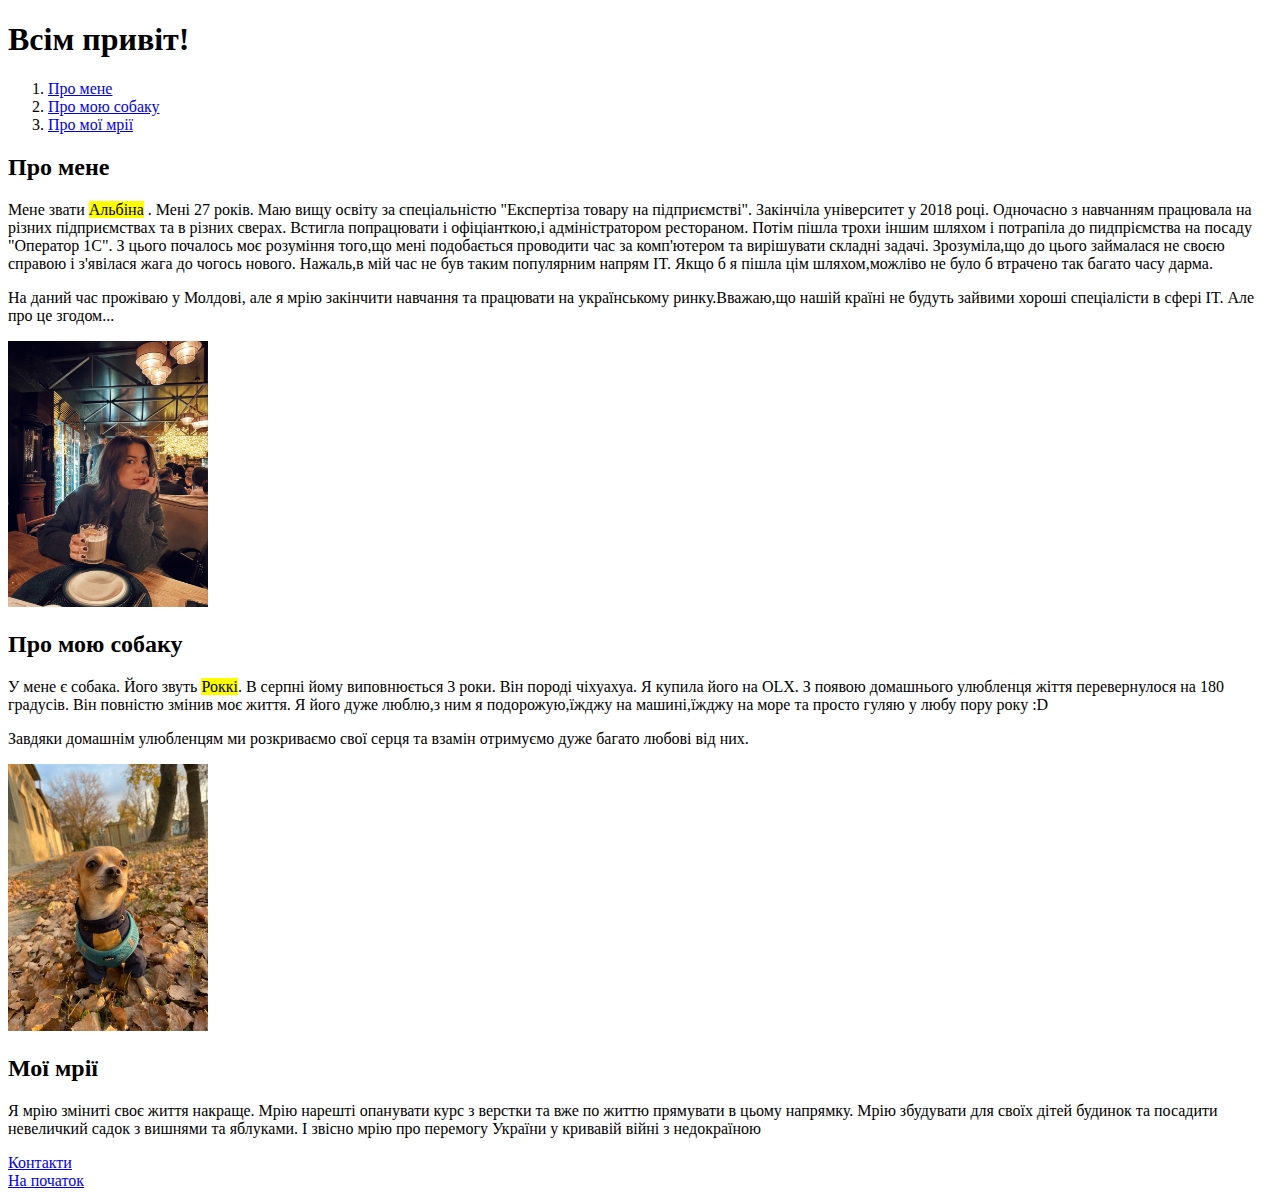
<file: lesson_2/index.html>
<!DOCTYPE html>
<html lang="uk">
<head>
	<meta charset="UTF-8">
	<meta name="viewport" content="width=device-width, initial-scale=1.0">
	<title>Lesson 2</title>
</head>
<body>
	<header id="top">
<h1>Всім привіт!</h1>
	</header>
	<main>
		<div class="list">
			<ol>
				<li>
					<a href="#me">Про мене</a>					
				</li>
				<li>
					<a href="#mydogrocki">Про мою собаку</a></li>
				<li>
				<a href="#mydreams">Про мої мрії</a>	</li>
			</ol>
		</div>
		<div class="me">
			<h2>Про мене</h2>
			<p>
				Мене звати <mark>Альбіна</mark> . Мені 27 років. Маю вищу освіту за спеціальністю "Експертіза товару на підприємстві". Закінчіла університет у 2018 році. Одночасно з навчанням працювала на різних підприємствах та в різних сверах. Встигла попрацювати і офіціанткою,і адміністратором рестораном. Потім пішла трохи іншим шляхом і потрапіла до пидпріємства на посаду "Оператор 1С". З цього почалось моє розуміння того,що мені подобається проводити час за комп'ютером та вирішувати складні задачі. Зрозуміла,що до цього займалася не своєю справою і з'явілася жага до чогось нового. Нажаль,в мій час не був таким популярним напрям IT. Якщо б я пішла цім шляхом,можліво не було б втрачено так багато часу дарма.
			</p>
			<p>
				На даний час прожіваю у Молдові, але я мрію закінчити навчання та працювати на українському ринку.Вважаю,що нашій країні не будуть зайвими хороші спеціалісти в сфері IT. Але про це згодом...
			</p>
			<div class="image">
				<img width="200" src="img/me.jpeg" alt="Фото жінки з бокалом">
			</div>
		</div>
		<div id="mydogrocki" class="my-dog">
			<h2 class="my-rocki">
				Про мою собаку
			</h2>
			<p>
				У мене є собака. Його звуть <mark>Роккі</mark>. В серпні йому виповнюється 3 роки. Він породі чіхуахуа. Я купила його на OLX. З появою домашнього улюбленця жіття перевернулося на 180 градусів. Він повністю змінив моє життя. Я його дуже люблю,з ним я подорожую,їжджу на машині,їжджу на море та просто гуляю у любу пору року :D 
			</p>
			<p>Завдяки домашнім улюбленцям ми розкриваємо свої серця та взамін отримуємо дуже багато любові від них.</p>
			<div class="my-dog-img">
			<img width="200" src="img/rocki.jpeg" alt="Фото собаки">
			</div>
		</div>
		<div id="mydreams" class="dreams">
			<h2 class="mydreams">
				Мої мрії
			</h2>
			<p>
				Я мрію зміниті своє життя накраще. Мрію нарешті опанувати курс з верстки та вже по життю прямувати в цьому напрямку. Мрію збудувати для своїх дітей будинок та посадити невеличкий садок з вишнями та яблуками. І звісно мрію про перемогу України у кривавій війні з недокраїною
			</p>
		</div>
	</main>
	<footer>
		<div class="last">
			<a target="_blank" href="contacts.html">Контакти</a>
		</div>
		<div class="last-top">
			<a title="Перейти на початок сторінки" href="#top">На початок</a>
		</div>
	</footer>

</html>
</file>
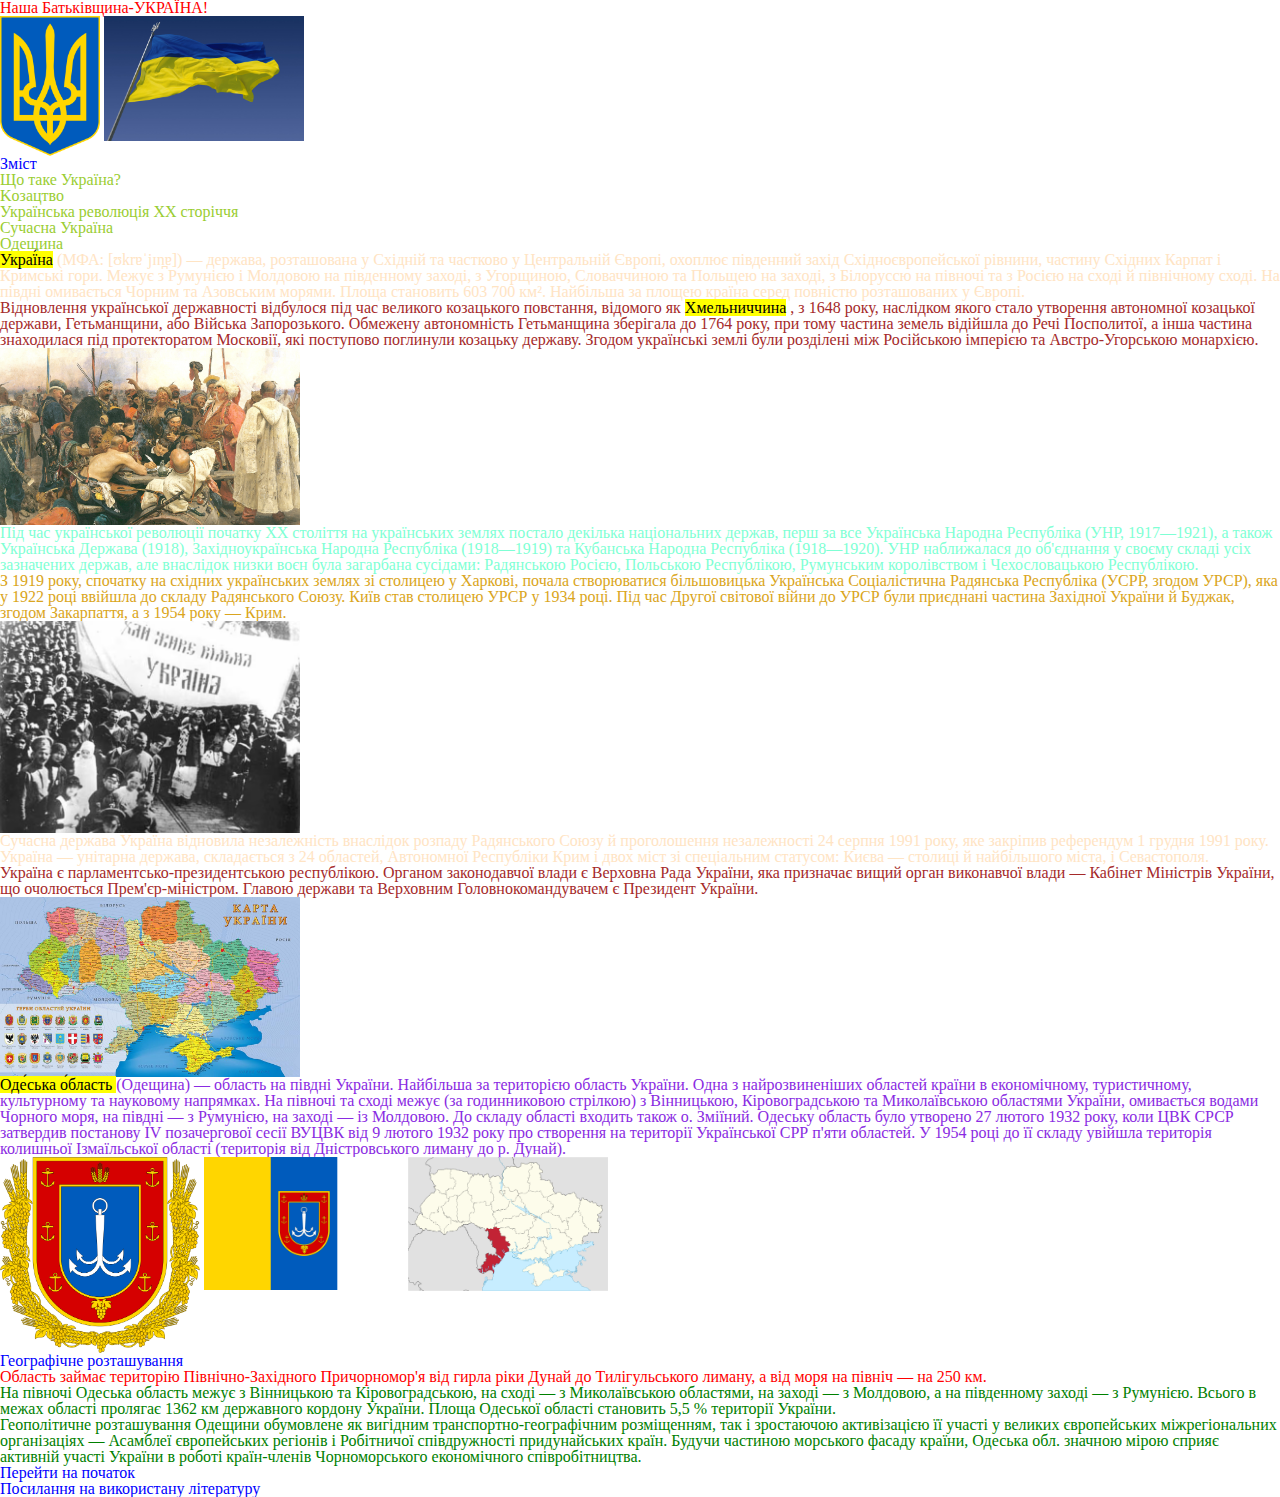
<file: lesson_3/index.html>
<!DOCTYPE html>
<html lang="uk">

<head>
	<meta charset="UTF-8">
	<meta name="viewport" content="width=device-width, initial-scale=1.0">
	<link rel="stylesheet" href="css/style.css">
	<title>Lesson_3</title>
</head>

<body>
	<header>
		<div id="title" class="title">
			<h1 class="title">
				Наша Батьківщина-УКРАЇНА!
			</h1>
			<div class="title-img">
				<img width="100" src="img/emblem.png" alt="Герб України">
				<img width="200" src="img/flag.jpeg" alt="Прапор України">
			</div>
		</div>
	</header>
	<main>
		<div class="information-title">
			<div class="content">
				<h2>Зміст</h2>
				<ol>
					<li>
						<a href="#ukraine">Що таке Україна?</a>

					</li>
					<li> <a href="#kozaks">Kозацтво</a> </li>
					<li> <a href="#revolution">Українська революція ХХ сторіччя</a> </li>
					<li> <a href="#present">Сучасна Україна</a> </li>
					<li> <a href="#odesa">Одещина</a> </li>
				</ol>
			</div>
			<div class="paragraphs">
				<p id="ukraine">
					<mark>Украї́на</mark> (МФА: [ʊkrɐˈjɪn̪ɐ]) — держава, розташована у Східній та частково у Центральній
					Європі, охоплює південний захід Східноєвропейської рівнини, частину Східних Карпат і Кримські гори. Межує
					з Румунією і Молдовою на південному заході, з Угорщиною, Словаччиною та Польщею на заході, з Білоруссю на
					півночі та з Росією на сході й північному сході. На півдні омивається Чорним та Азовським морями. Площа
					становить 603 700 км². Найбільша за площею країна серед повністю розташованих у Європі.
				</p>
				<p id="kozaks">
					Відновлення української державності відбулося під час великого козацького повстання, відомого як
					<mark>Хмельниччина</mark> , з 1648 року, наслідком якого стало утворення автономної козацької держави,
					Гетьманщини, або Війська Запорозького. Обмежену автономність Гетьманщина зберігала до 1764 року, при тому
					частина земель відійшла до Речі Посполитої, а інша частина знаходилася під протекторатом Московії, які
					поступово поглинули козацьку державу. Згодом українські землі були розділені між Російською імперією та
					Австро-Угорською монархією.
				</p>
				<img width="300" src="img/сossacks.jpeg" alt="Козаки пишуть лист Кримському Хану">
				<p id="revolution">
					Під час української революції початку XX століття на українських землях постало декілька національних
					держав, перш за все Українська Народна Республіка (УНР, 1917—1921), а також Українська Держава (1918),
					Західноукраїнська Народна Республіка (1918—1919) та Кубанська Народна Республіка (1918—1920). УНР
					наближалася до об'єднання у своєму складі усіх зазначених держав, але внаслідок низки воєн була загарбана
					сусідами: Радянською Росією, Польською Республікою, Румунським королівством і Чехословацькою Республікою.
				</p>
				<p>
					З 1919 року, спочатку на східних українських землях зі столицею у Харкові, почала створюватися
					більшовицька Українська Соціалістична Радянська Республіка (УСРР, згодом УРСР), яка у 1922 році ввійшла
					до складу Радянського Союзу. Київ став столицею УРСР у 1934 році. Під час Другої світової війни до УРСР
					були приєднані частина Західної України й Буджак, згодом Закарпаття, а з 1954 року — Крим.
				</p>
				<img width="300" src="img/revolution.avif" alt="революція">
				<p id="present">
					Сучасна держава Україна відновила незалежність внаслідок розпаду Радянського Союзу й проголошення
					незалежності 24 серпня 1991 року, яке закріпив референдум 1 грудня 1991 року.

					Україна — унітарна держава, складається з 24 областей, Автономної Республіки Крим і двох міст зі
					спеціальним статусом: Києва — столиці й найбільшого міста, і Севастополя.
				</p>
				<p>
					Україна є парламентсько-президентською республікою. Органом законодавчої влади є Верховна Рада України,
					яка призначає вищий орган виконавчої влади — Кабінет Міністрів України, що очолюється Прем'єр-міністром.
					Главою держави та Верховним Головнокомандувачем є Президент України.
				</p>
				<img width="300" src="img/map.jpeg" alt="Мапа України">
				<div id="odesa" class="odesa-title">
					<p>
						<mark>Оде́ська о́бласть </mark> (Одещина) — область на півдні України. Найбільша за територією область
						України. Одна з найрозвиненіших областей країни в економічному, туристичному, культурному та науковому
						напрямках. На півночі та сході межує (за годинниковою стрілкою) з Вінницькою, Кіровоградською та
						Миколаївською областями України, омивається водами Чорного моря, на півдні — з Румунією, на заході —
						із Молдовою. До складу області входить також о. Зміїний.

						Одеську область було утворено 27 лютого 1932 року, коли ЦВК СРСР затвердив постанову IV позачергової
						сесії ВУЦВК від 9 лютого 1932 року про створення на території Української СРР п'яти областей. У 1954
						році до її складу увійшла територія колишньої Ізмаїльської області (територія від Дністровського
						лиману до р. Дунай).
					</p>
					<img width="200" src="img/odesa1.png" alt="Герб Одещини">
					<img width="200" src="img/odesa2.png" alt="Прапор Одещини">
					<img width="200" src="img/odesa.png" alt="Мапа">
					<div class="gegraphic-od">
						<h2>Географічне розташування</h2>
						<p>
							Область займає територію Північно-Західного Причорномор'я від гирла ріки Дунай до Тилігульського
							лиману, а від моря на північ — на 250 км.
						</p>
						<p class="geo">
							На півночі Одеська область межує з Вінницькою та Кіровоградською, на сході — з Миколаївською
							областями, на заході — з Молдовою, а на південному заході — з Румунією. Всього в межах області
							пролягає 1362 км державного кордону України. Площа Одеської області становить 5,5 % території
							України.
						</p>
						<p class="geo">
							Геополітичне розташування Одещини обумовлене як вигідним транспортно-географічним розміщенням, так
							і зростаючою активізацією її участі у великих європейських міжрегіональних організаціях — Асамблеї
							європейських регіонів і Робітничої співдружності придунайських країн. Будучи частиною морського
							фасаду країни, Одеська обл. значною мірою сприяє активній участі України в роботі країн-членів
							Чорноморського економічного співробітництва.
						</p>
					</div>
				</div>

			</div>
		</div>

	</main>
	<footer>
		<div class="ending">
			<ul>
				<li>
					<a href="#title">Перейти на початок </a>
				</li>
				<li>
					<a target="_blank" title="Перейти на сторонній сайт"
						href="https://uk.wikipedia.org/wiki/Україна">Посилання на використану літературу</a>
				</li>
			</ul>

		</div>
	</footer>
</body>

</html>
</file>
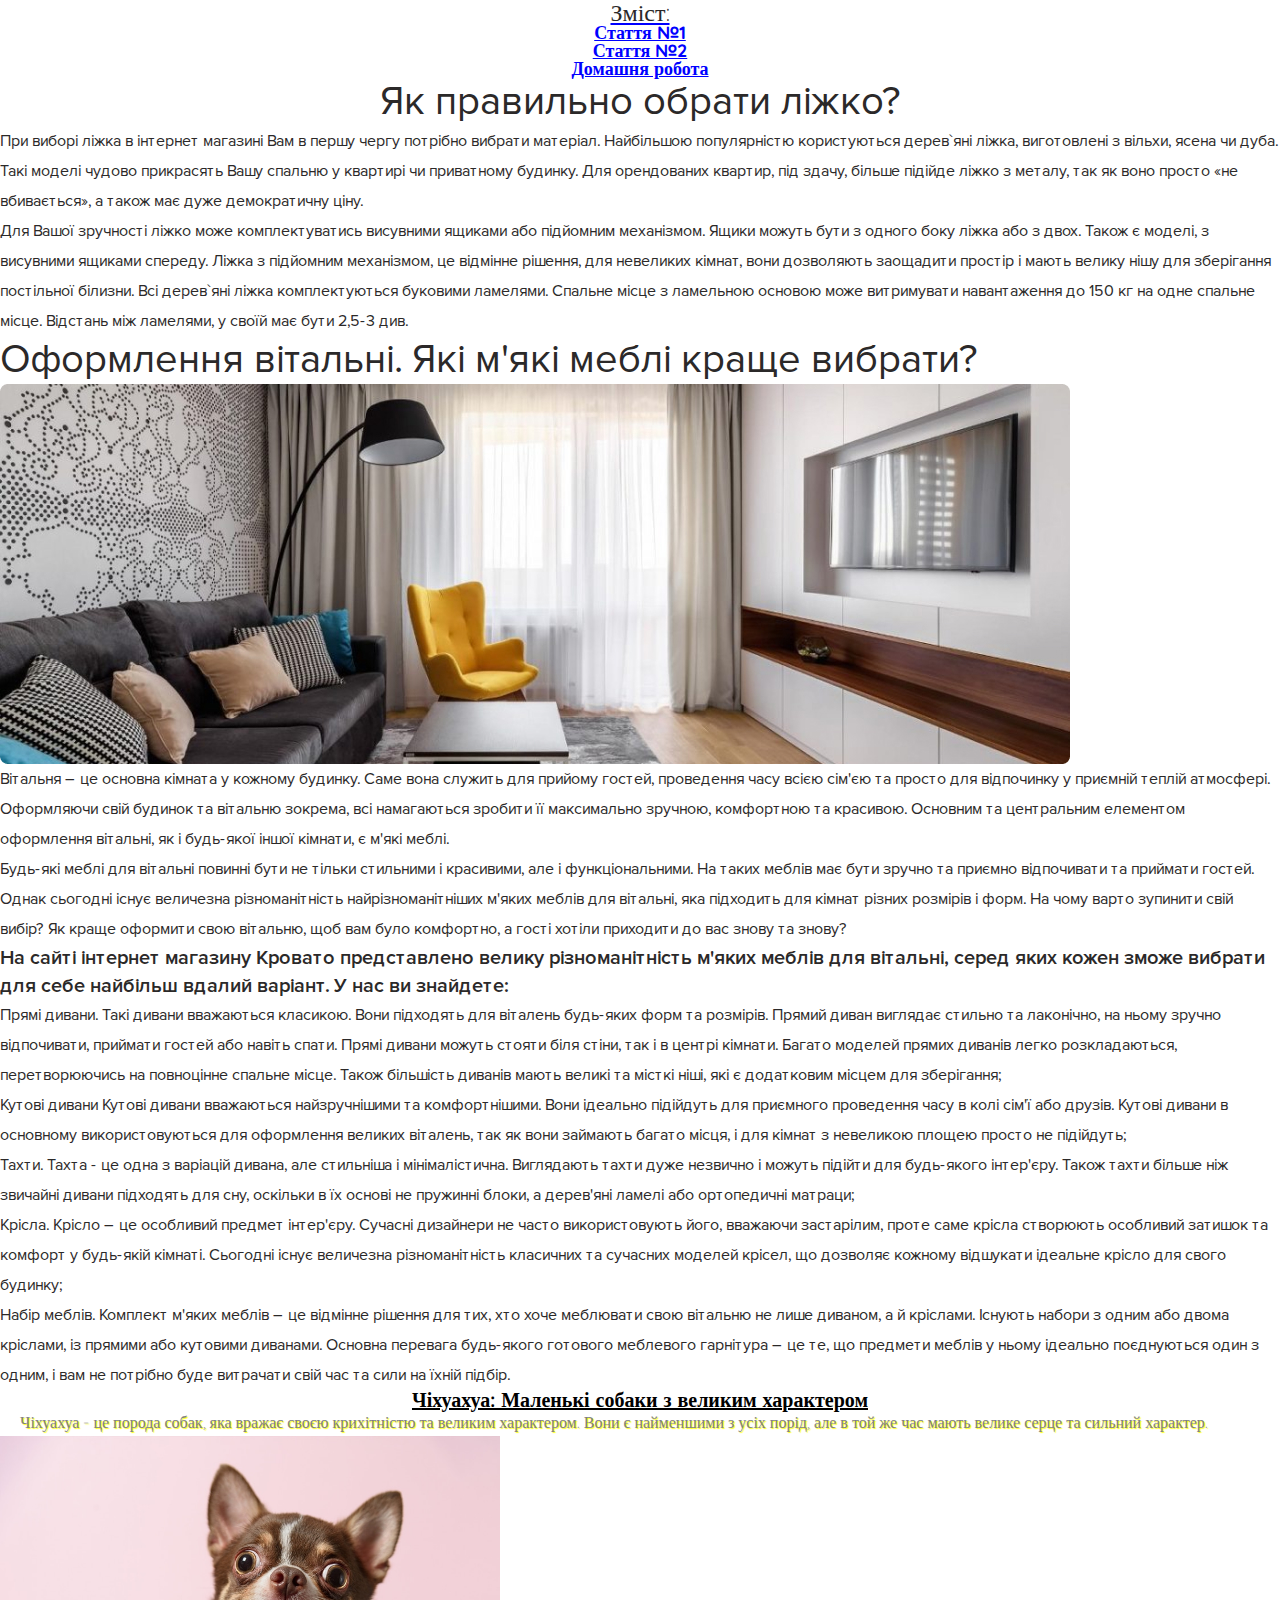
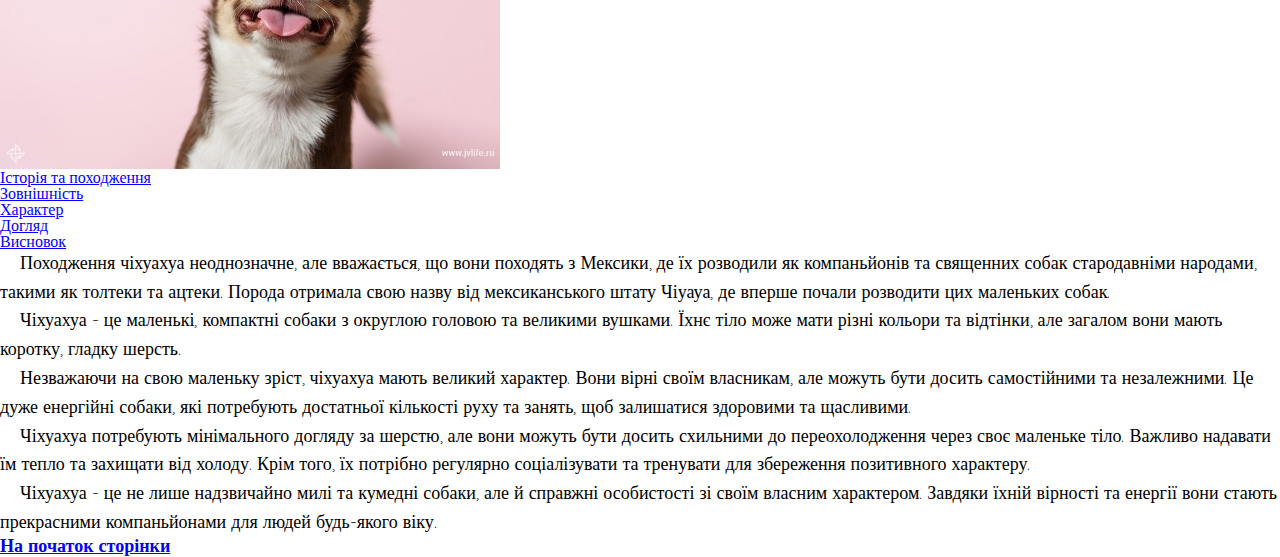
<file: lesson_4/index.html>
<!DOCTYPE html>
<html lang="uk">
<head>
	<meta charset="UTF-8">
	<meta name="viewport" content="width=device-width, initial-scale=1.0">
	<link rel="stylesheet" href="css/style.css">
	<title>Lesson_4</title>
</head>
<body>
	<header class="header">
		<h1 id="content" class="title">Зміст:</h1>
		<ol>
			<li>
				<a href="#first-article">Стаття №1</a>
			</li>
			<li>
				<a href="#second-article">Стаття №2 </a>
			</li>
			<li>
				<a href="#homework-article">Домашня робота</a>
			</li>
		</ol>
	</header>
	<main class="page">
		<div id="first-article" class="first-article">
			<h2 class="first-title">
				Як правильно обрати ліжко?
			</h2>
			<p>
				При виборі ліжка в інтернет магазині Вам в першу чергу потрібно вибрати
				матеріал. Найбільшою популярністю користуються дерев`яні ліжка,
				виготовлені з вільхи, ясена чи дуба. Такі моделі чудово прикрасять Вашу
				спальню у квартирі чи приватному будинку. Для орендованих квартир, під
				здачу, більше підійде ліжко з металу, так як воно просто «не
				вбивається», а також має дуже демократичну ціну.
			<p>
				Для Вашої зручності ліжко може комплектуватись висувними ящиками або
				підйомним механізмом. Ящики можуть бути з одного боку ліжка або з двох.
				Також є моделі, з висувними ящиками спереду. Ліжка з підйомним
				механізмом, це відмінне рішення, для невеликих кімнат, вони дозволяють
				заощадити простір і мають велику нішу для зберігання постільної білизни.
				Всі дерев`яні ліжка комплектуються буковими ламелями. Спальне місце
				з ламельною основою може витримувати навантаження до 150 кг на одне
				спальне місце. Відстань між ламелями, у своїй має бути 2,5-3 див.
			</p>


		</div>
		<div id="second-article" class="second-article">
			<div class="second-article-first">
				<h3>
					Оформлення вітальні. Які м'які меблі краще вибрати?
				</h3>
				<img src="img/room.jpg" alt="Зображення кімнати">
				<p>
					Вітальня – це основна кімната у кожному будинку. Саме вона служить для прийому гостей, проведення часу всією сім'єю та просто для відпочинку у приємній теплій атмосфері. Оформляючи свій будинок та вітальню зокрема, всі намагаються зробити її максимально зручною, комфортною та красивою. Основним та центральним елементом оформлення вітальні, як і будь-якої іншої кімнати, є м'які меблі.
				</p>

				<p>
					Будь-які меблі для вітальні повинні бути не тільки стильними і красивими, але і функціональними. На таких меблів має бути зручно та приємно відпочивати та приймати гостей. Однак сьогодні існує величезна різноманітність найрізноманітніших м'яких меблів для вітальні, яка підходить для кімнат різних розмірів і форм. На чому варто зупинити свій вибір? Як краще оформити свою вітальню, щоб вам було комфортно, а гості хотіли приходити до вас знову та знову?
				</p>
				
			</div>
			<div class="list-article">
				<h3>
					На сайті інтернет магазину Кровато представлено велику різноманітність м'яких меблів для вітальні, серед яких кожен зможе вибрати для себе найбільш вдалий варіант. У нас ви знайдете:
				</h3>
				<ul>
					<li>
						Прямі дивани. Такі дивани вважаються класикою. Вони підходять для віталень будь-яких форм та розмірів. Прямий диван виглядає стильно та лаконічно, на ньому зручно відпочивати, приймати гостей або навіть спати. Прямі дивани можуть стояти біля стіни, так і в центрі кімнати. Багато моделей прямих диванів легко розкладаються, перетворюючись на повноцінне спальне місце. Також більшість диванів мають великі та місткі ніші, які є додатковим місцем для зберігання;
					</li>
					<li>
						Кутові дивани Кутові дивани вважаються найзручнішими та комфортнішими. Вони ідеально підійдуть для приємного проведення часу в колі сім'ї або друзів. Кутові дивани в основному використовуються для оформлення великих віталень, так як вони займають багато місця, і для кімнат з невеликою площею просто не підійдуть;
					</li>
					<li>
						Тахти. Тахта - це одна з варіацій дивана, але стильніша і мінімалістична. Виглядають тахти дуже незвично і можуть підійти для будь-якого інтер'єру. Також тахти більше ніж звичайні дивани підходять для сну, оскільки в їх основі не пружинні блоки, а дерев'яні ламелі або ортопедичні матраци;
					</li>
					<li>
						Крісла. Крісло – це особливий предмет інтер'єру. Сучасні дизайнери не часто використовують його, вважаючи застарілим, проте саме крісла створюють особливий затишок та комфорт у будь-якій кімнаті. Сьогодні існує величезна різноманітність класичних та сучасних моделей крісел, що дозволяє кожному відшукати ідеальне крісло для свого будинку;
					</li>
					<li>
						Набір меблів. Комплект м'яких меблів – це відмінне рішення для тих, хто хоче меблювати свою вітальню не лише диваном, а й кріслами. Існують набори з одним або двома кріслами, із прямими або кутовими диванами. Основна перевага будь-якого готового меблевого гарнітура – це те, що предмети меблів у ньому ідеально поєднуються один з одним, і вам не потрібно буде витрачати свій час та сили на їхній підбір.
					</li>
				</ul>
			</div>

		</div>
		<div id="homework-article" class="homework-article">
			<div class="homework-title">
				<h3>
					Чіхуахуа: Маленькі собаки з великим характером
				</h3>
			
			</div>
			<p>
				Чіхуахуа - це порода собак, яка вражає своєю крихітністю та великим характером. Вони є найменшими з усіх порід, але в той же час мають велике серце та сильний характер.
			</p>
			<img width="500" src="img/chihuahua.jpeg" alt="Фото тварини">
			<ul>
				<li>
					<a href="#history">Історія та походження</a>
				</li>
				<li>
					<a href="#look">Зовнішність</a>
				</li>
				<li>
					<a href="#character">Характер</a>
				</li>
				<li>
					<a href="#care">Догляд</a>
				</li>
				<li>
					<a href="#conclusion">Висновок</a>
				</li>
			</ul>
			<p id="history">
				Походження чіхуахуа неоднозначне, але вважається, що вони походять з Мексики, де їх розводили як компаньйонів та священних собак стародавніми народами, такими як толтеки та ацтеки. Порода отримала свою назву від мексиканського штату Чіуауа, де вперше почали розводити цих маленьких собак.
			</p>

			<p id="look">
				Чіхуахуа - це маленькі, компактні собаки з округлою головою та великими вушками. Їхнє тіло може мати різні кольори та відтінки, але загалом вони мають коротку, гладку шерсть.
			</p>
			<p id="character">
				Незважаючи на свою маленьку зріст, чіхуахуа мають великий характер. Вони вірні своїм власникам, але можуть бути досить самостійними та незалежними. Це дуже енергійні собаки, які потребують достатньої кількості руху та занять, щоб залишатися здоровими та щасливими.

			</p>
			<p id="care">
				Чіхуахуа потребують мінімального догляду за шерстю, але вони можуть бути досить схильними до переохолодження через своє маленьке тіло. Важливо надавати їм тепло та захищати від холоду. Крім того, їх потрібно регулярно соціалізувати та тренувати для збереження позитивного характеру.
			</p>
			<p id="conclusion">
				Чіхуахуа - це не лише надзвичайно милі та кумедні собаки, але й справжні особистості зі своїм власним характером. Завдяки їхній вірності та енергії вони стають прекрасними компаньйонами для людей будь-якого віку.
				</p>

		</div>
	</main>
	<footer>
		<a class="ending" href="#content">На початок сторінки</a>
	</footer>
</body>
</html>
</file>
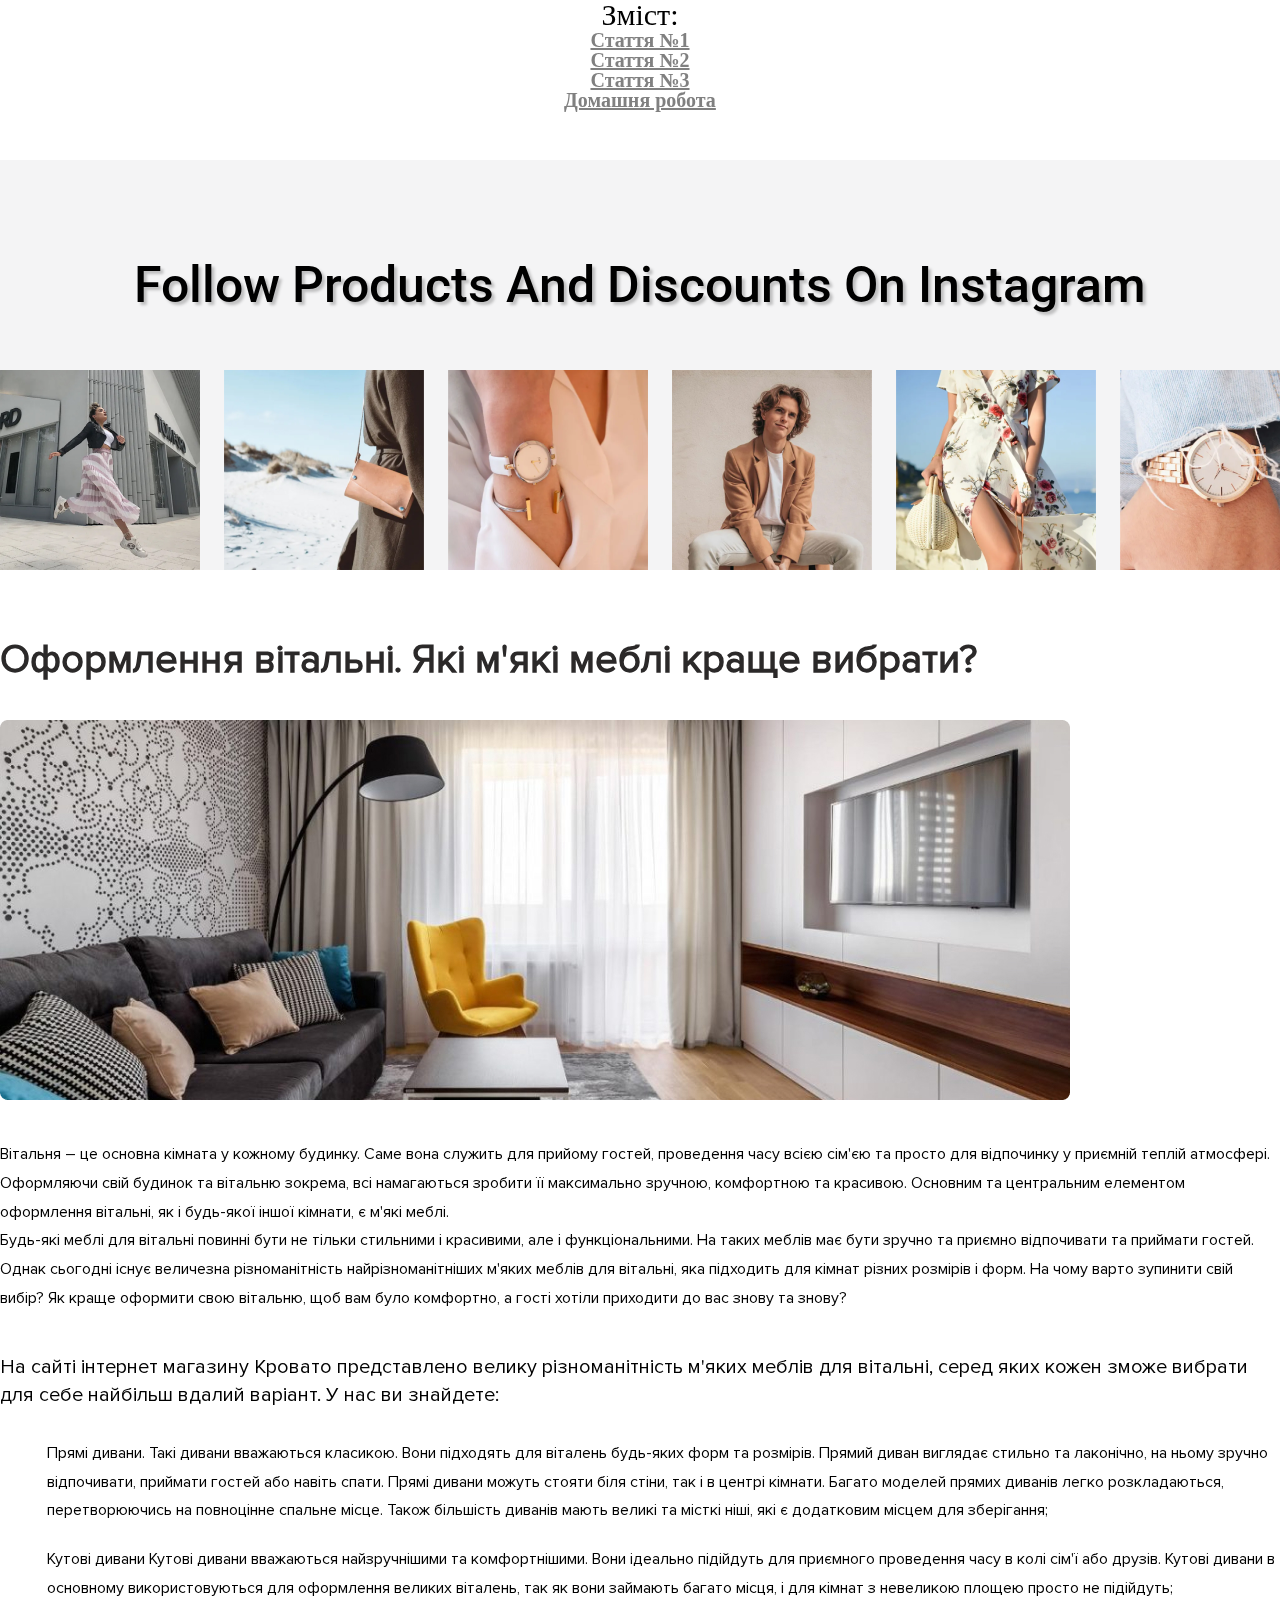
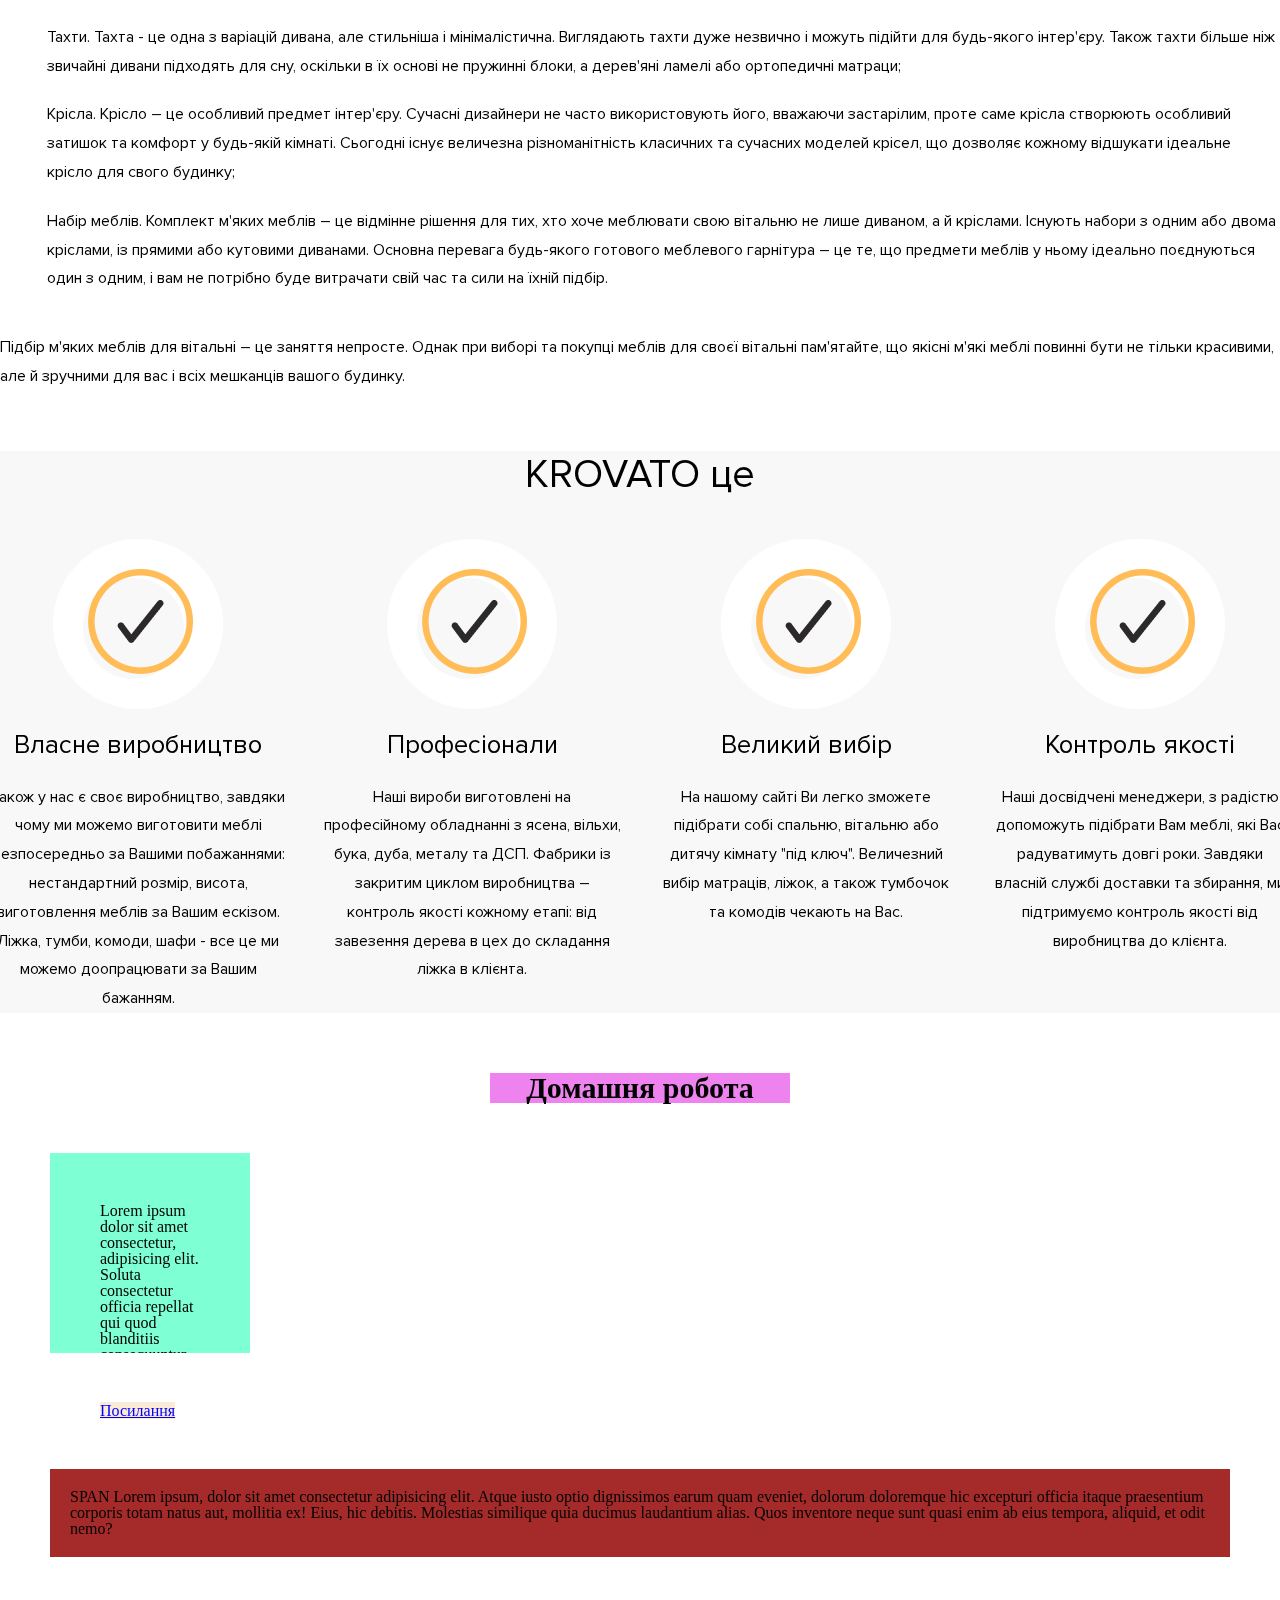
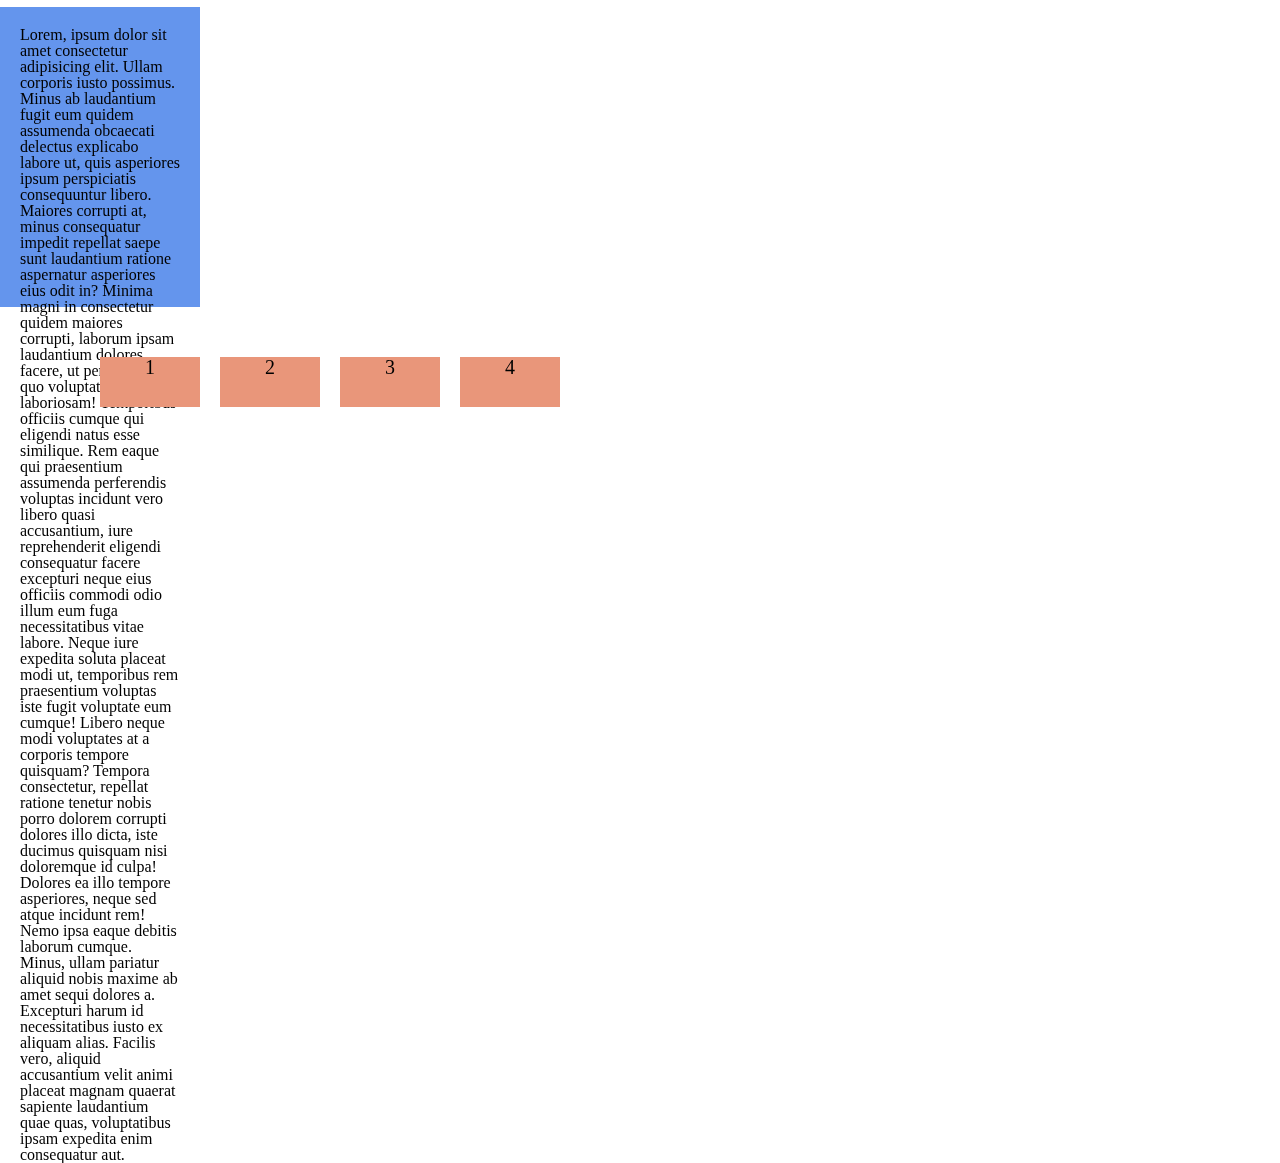
<file: lesson_5/index.html>
<!DOCTYPE html>
<html lang="uk">
<head>
	<meta charset="UTF-8">
	<meta name="viewport" content="width=device-width, initial-scale=1.0">
	<link rel="stylesheet" href="css/style.css">
	<title>Lesson 5</title>
</head>
<body>
	<header>
		<h1>Зміст:</h1>
		<div class="header">
			<ul>
				<li>
					<a href="#first-article">Стаття №1</a>
				</li>
				<li>
					<a href="#second-article">Стаття №2</a>
				</li>
				<li>
					<a href="#third-article">Стаття №3</a>
				</li>
				<li>
					<a href="#homework">Домашня робота
					</a>
				</li>
			</ul>
		</div>
	</header>
	<main>
		<div id="first-article" class="first-article">
			<h2>Follow products and discounts on Instagram</h2>
			<div class="cards">
			<div class="first-card">
				<img src="img/card1.png" alt="Дівчина у русі">
			</div>
			<div class="second-card">
				<img src="img/card2.png" alt="фрагмент сумочки">
			</div>
			<div class="third-card">
				<img src="img/card3.png" alt="годинник на руці">
			</div>
			<div class="fourth-card">
				<img src="img/card4.png" alt="Чоловік усміхається">
			</div>
			<div class="fifth-card">
				<img src="img/card5.png" alt="дівчина у літній сукні">
			</div>
			<div class="sixth-card">
				<img src="img/card6.png" alt="годинник на руці">
			</div>
		</div>
		</div>
		<div id="second-article" class="second-article">
			<div class="second-article-first">
				<h3>
					Оформлення вітальні. Які м'які меблі краще вибрати?
				</h3>
				<img src="img/krovato1.jpg" alt="Спальна кімната">
				<div class="text-krovato">
					<p>
						Вітальня – це основна кімната у кожному будинку. Саме вона служить для прийому гостей, проведення часу всією сім'єю та просто для відпочинку у приємній теплій атмосфері. Оформляючи свій будинок та вітальню зокрема, всі намагаються зробити її максимально зручною, комфортною та красивою. Основним та центральним елементом оформлення вітальні, як і будь-якої іншої кімнати, є м'які меблі.


					</p>
					<p>
						Будь-які меблі для вітальні повинні бути не тільки стильними і красивими, але і функціональними. На таких меблів має бути зручно та приємно відпочивати та приймати гостей. Однак сьогодні існує величезна різноманітність найрізноманітніших м'яких меблів для вітальні, яка підходить для кімнат різних розмірів і форм. На чому варто зупинити свій вибір? Як краще оформити свою вітальню, щоб вам було комфортно, а гості хотіли приходити до вас знову та знову?
					</p>
				</div>

			</div>
			<div class="second-article-second">
				<h4>
					На сайті інтернет магазину Кровато представлено велику різноманітність м'яких меблів для вітальні, серед яких кожен зможе вибрати для себе найбільш вдалий варіант. У нас ви знайдете:
				</h4>
				<ul class="list-second">
					<li>
						Прямі дивани. Такі дивани вважаються класикою. Вони підходять для віталень будь-яких форм та розмірів. Прямий диван виглядає стильно та лаконічно, на ньому зручно відпочивати, приймати гостей або навіть спати. Прямі дивани можуть стояти біля стіни, так і в центрі кімнати. Багато моделей прямих диванів легко розкладаються, перетворюючись на повноцінне спальне місце. Також більшість диванів мають великі та місткі ніші, які є додатковим місцем для зберігання;
					</li>
					<li>
						Кутові дивани Кутові дивани вважаються найзручнішими та комфортнішими. Вони ідеально підійдуть для приємного проведення часу в колі сім'ї або друзів. Кутові дивани в основному використовуються для оформлення великих віталень, так як вони займають багато місця, і для кімнат з невеликою площею просто не підійдуть;
					</li>
					<li>
						Тахти. Тахта - це одна з варіацій дивана, але стильніша і мінімалістична. Виглядають тахти дуже незвично і можуть підійти для будь-якого інтер'єру. Також тахти більше ніж звичайні дивани підходять для сну, оскільки в їх основі не пружинні блоки, а дерев'яні ламелі або ортопедичні матраци;
					</li>
					<li>
						Крісла. Крісло – це особливий предмет інтер'єру. Сучасні дизайнери не часто використовують його, вважаючи застарілим, проте саме крісла створюють особливий затишок та комфорт у будь-якій кімнаті. Сьогодні існує величезна різноманітність класичних та сучасних моделей крісел, що дозволяє кожному відшукати ідеальне крісло для свого будинку;
					</li>
					<li>
						Набір меблів. Комплект м'яких меблів – це відмінне рішення для тих, хто хоче меблювати свою вітальню не лише диваном, а й кріслами. Існують набори з одним або двома кріслами, із прямими або кутовими диванами. Основна перевага будь-якого готового меблевого гарнітура – це те, що предмети меблів у ньому ідеально поєднуються один з одним, і вам не потрібно буде витрачати свій час та сили на їхній підбір.
					</li>
				</ul>
				<p>
					Підбір м'яких меблів для вітальні – це заняття непросте. Однак при виборі та покупці меблів для своєї вітальні пам'ятайте, що якісні м'які меблі повинні бути не тільки красивими, але й зручними для вас і всіх мешканців вашого будинку.
				</p>
			</div>
		</div>
		<div id="third-article" class="third-article">
			<h5>
				KROVATO це
			</h5>
			<div class="third-blocks">
				<div class="third-first">
					<img src="img/krovato2.png" alt="Знак">
					<h6>Власне виробництво</h6>
					<p>
						Також у нас є своє виробництво, завдяки чому ми можемо виготовити меблі безпосередньо за Вашими побажаннями: нестандартний розмір, висота, виготовлення меблів за Вашим ескізом. Ліжка, тумби, комоди, шафи - все це ми можемо доопрацювати за Вашим бажанням.

					</p>
				</div>
				<div class="third-srcond">
					<img src="img/krovato2.png" alt="Знак">
					<h6>Професіонали</h6>
					<p>
						
Наші вироби виготовлені на професійному обладнанні з ясена, вільхи, бука, дуба, металу та ДСП. Фабрики із закритим циклом виробництва – контроль якості кожному етапі: від завезення дерева в цех до складання ліжка в клієнта.
					</p>
				</div>
				<div class="third-third">
					<img src="img/krovato2.png" alt="Знак">
					<h6>Великий вибір</h6>
					<p>
						На нашому сайті Ви легко зможете підібрати собі спальню, вітальню або дитячу кімнату "під ключ". Величезний вибір матраців, ліжок, а також тумбочок та комодів чекають на Вас.
					</p>
				</div>
				<div class="third-fourth">
					<img src="img/krovato2.png" alt="Знак">
					<h6>Контроль якості</h6>
					<p>
						Наші досвідчені менеджери, з радістю допоможуть підібрати Вам меблі, які Вас радуватимуть довгі роки.
 Завдяки власній службі доставки та збирання, ми підтримуємо контроль якості від виробництва до клієнта.
					</p>
				</div>
			</div>
		</div>
		<div id="homework" class="homework">
			<h6 class="homework">Домашня робота </h6>
			<p>
				Lorem ipsum dolor sit amet consectetur, adipisicing elit. Soluta consectetur officia repellat qui quod blanditiis consequuntur tempora velit cumque! Nobis corrupti saepe dolores recusandae accusamus, tempora culpa odio sed magnam fuga, magni facilis perspiciatis consequatur vero eaque quos eum voluptates obcaecati? Sint, commodi! Nam ex dignissimos laudantium, doloremque, odio nemo eaque dolorem voluptate numquam, veniam commodi fugit praesentium quam beatae illum soluta. Maiores aut, quibusdam dolorem tempore distinctio eveniet corporis excepturi animi sequi provident quod nostrum eum itaque atque? Cupiditate minus similique aliquid neque placeat adipisci enim hic iure nam dolores cum itaque magni cumque pariatur ex possimus doloremque numquam, sapiente autem velit aliquam ullam inventore. Necessitatibus unde ex distinctio, repellat officiis dolor saepe minus est ipsam autem debitis sit praesentium aperiam vero doloribus hic natus, atque rerum, enim explicabo recusandae animi. Alias ducimus enim illum nobis harum explicabo possimus, molestias eum voluptatum eveniet, rerum placeat iste eligendi! Officia facilis dicta rerum explicabo. Corrupti explicabo necessitatibus harum illum asperiores. Esse quo deleniti, doloribus quisquam tempore dicta possimus aliquam vel exercitationem voluptatum suscipit ipsa cupiditate excepturi quidem eaque perferendis repellendus. Aperiam quo incidunt, commodi qui fugit excepturi voluptas at magni cupiditate, repellendus nostrum. Dicta itaque ratione necessitatibus, deleniti molestias ea accusantium!
			</p>
			<a href="">Посилання</a>
			<span>
				 SPAN Lorem ipsum, dolor sit amet consectetur adipisicing elit. Atque iusto optio dignissimos earum quam eveniet, dolorum doloremque hic excepturi officia itaque praesentium corporis totam natus aut, mollitia ex! Eius, hic debitis. Molestias similique quia ducimus laudantium alias. Quos inventore neque sunt quasi enim ab eius tempora, aliquid, et odit nemo?
			</span>
			<div class="homework-div">
				Lorem, ipsum dolor sit amet consectetur adipisicing elit. Ullam corporis iusto possimus. Minus ab laudantium fugit eum quidem assumenda obcaecati delectus explicabo labore ut, quis asperiores ipsum perspiciatis consequuntur libero. Maiores corrupti at, minus consequatur impedit repellat saepe sunt laudantium ratione aspernatur asperiores eius odit in? Minima magni in consectetur quidem maiores corrupti, laborum ipsam laudantium dolores facere, ut perspiciatis at quo voluptates, odit laboriosam! Temporibus officiis cumque qui eligendi natus esse similique. Rem eaque qui praesentium assumenda perferendis voluptas incidunt vero libero quasi accusantium, iure reprehenderit eligendi consequatur facere excepturi neque eius officiis commodi odio illum eum fuga necessitatibus vitae labore. Neque iure expedita soluta placeat modi ut, temporibus rem praesentium voluptas iste fugit voluptate eum cumque! Libero neque modi voluptates at a corporis tempore quisquam? Tempora consectetur, repellat ratione tenetur nobis porro dolorem corrupti dolores illo dicta, iste ducimus quisquam nisi doloremque id culpa! Dolores ea illo tempore asperiores, neque sed atque incidunt rem! Nemo ipsa eaque debitis laborum cumque. Minus, ullam pariatur aliquid nobis maxime ab amet sequi dolores a. Excepturi harum id necessitatibus iusto ex aliquam alias. Facilis vero, aliquid accusantium velit animi placeat magnam quaerat sapiente laudantium quae quas, voluptatibus ipsam expedita enim consequatur aut.
			</div>
			<div class="list-homework">
				<div>1</div>
				<div>2</div>
				<div>3</div>
				<div>4</div>
			</div>
		</div>
	</main>
	<footer></footer>
</body>
</html>
</file>
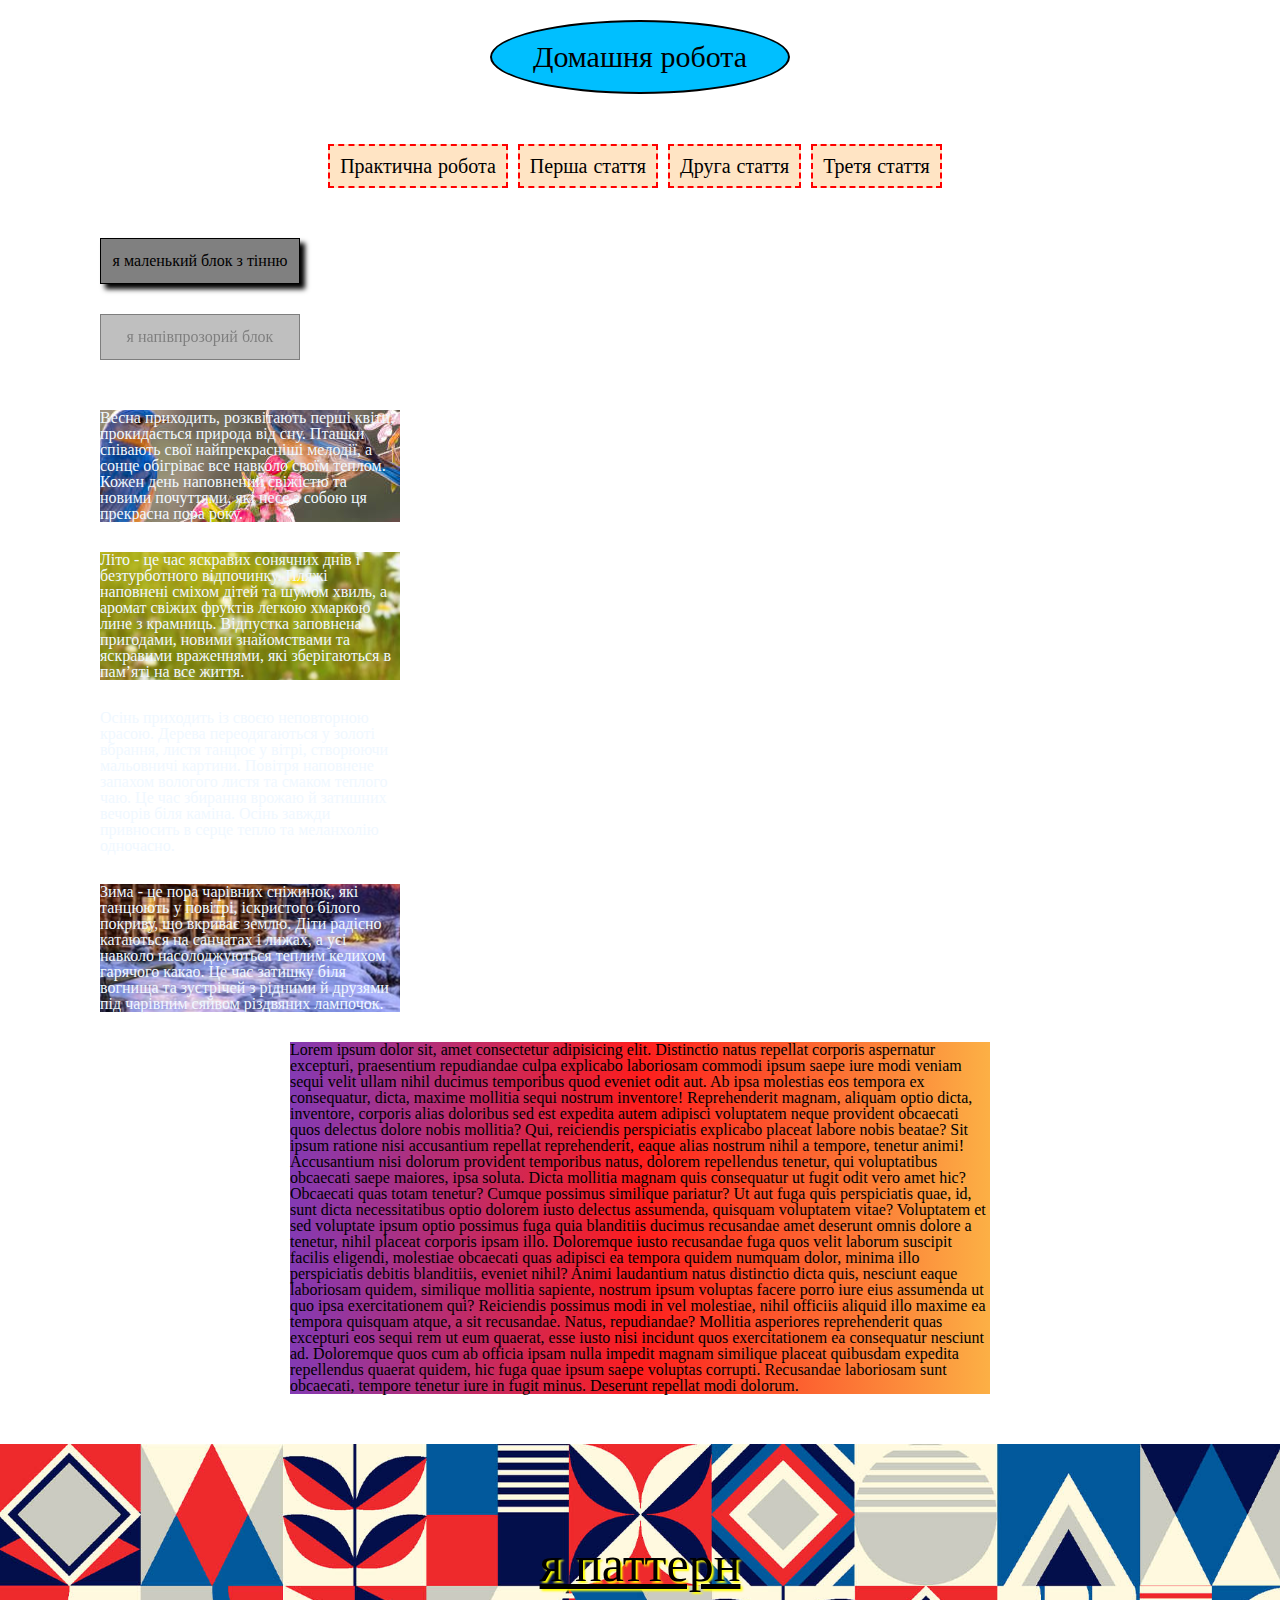
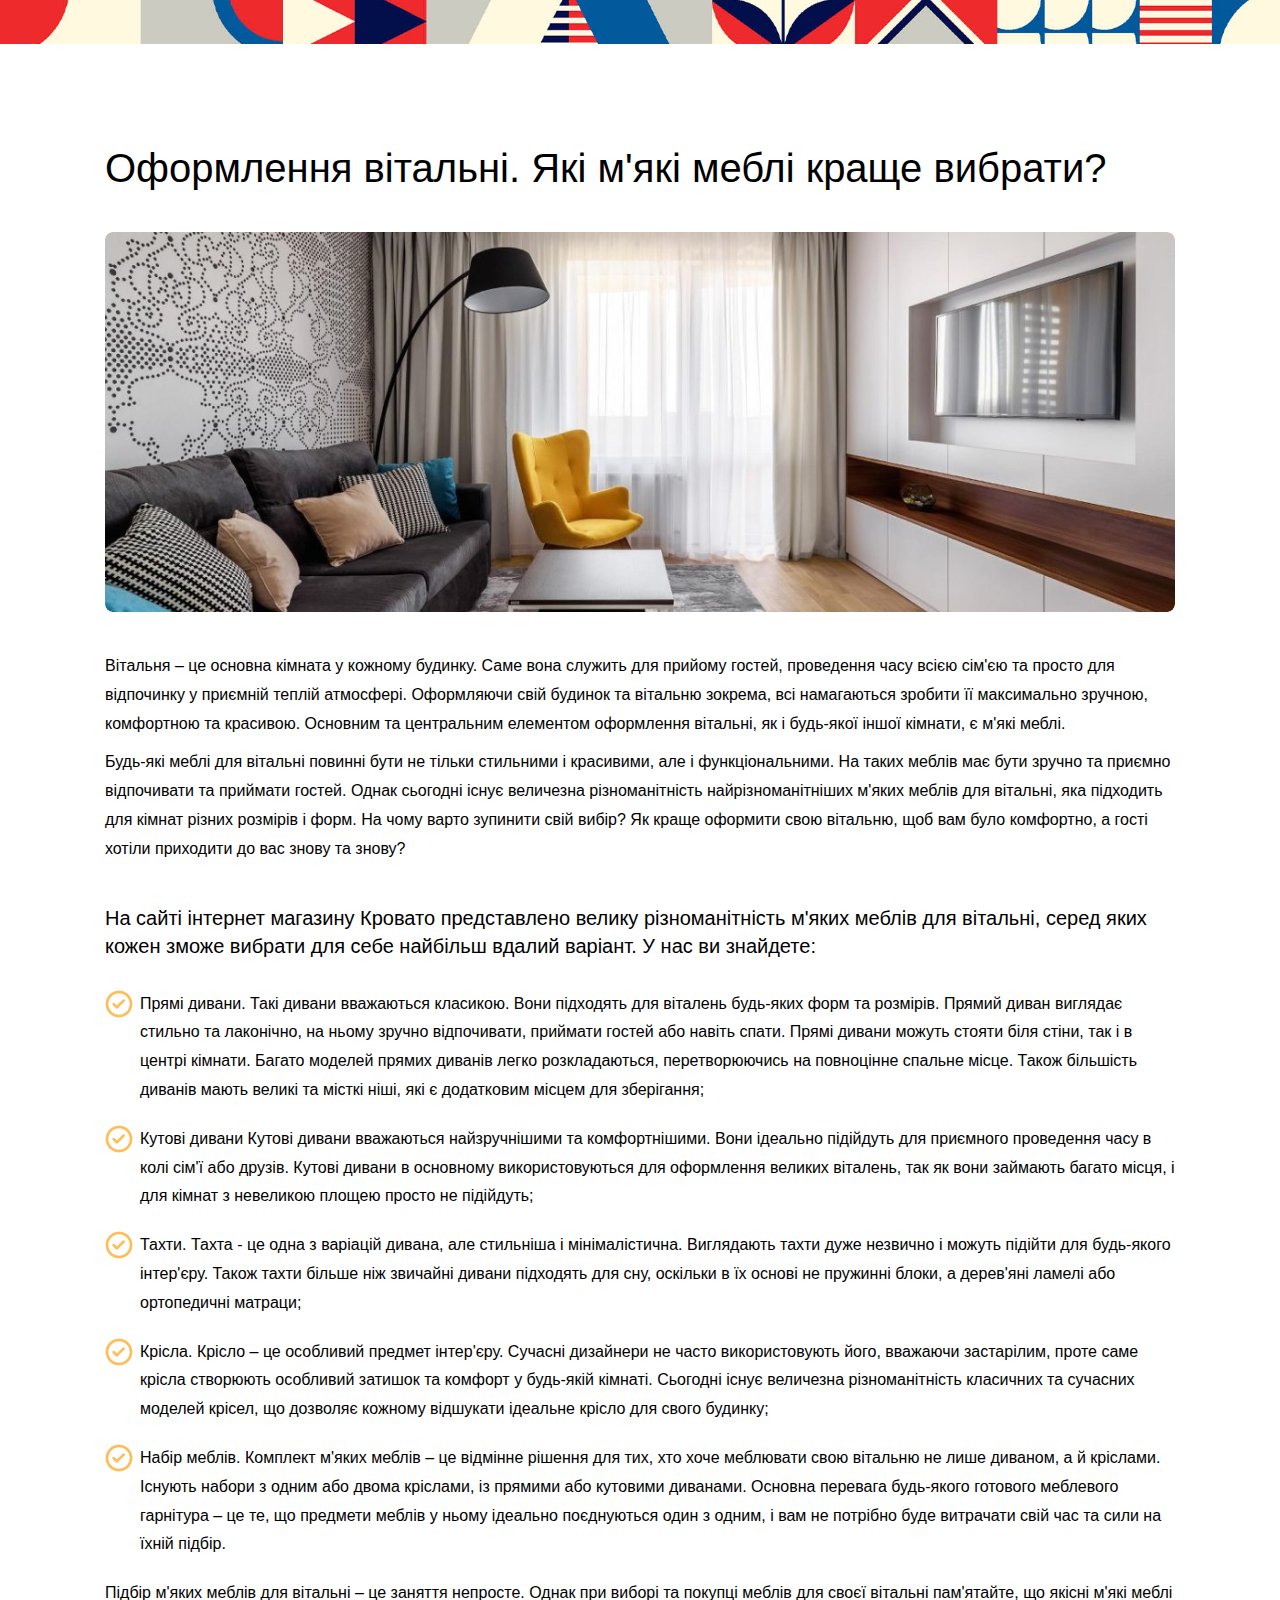
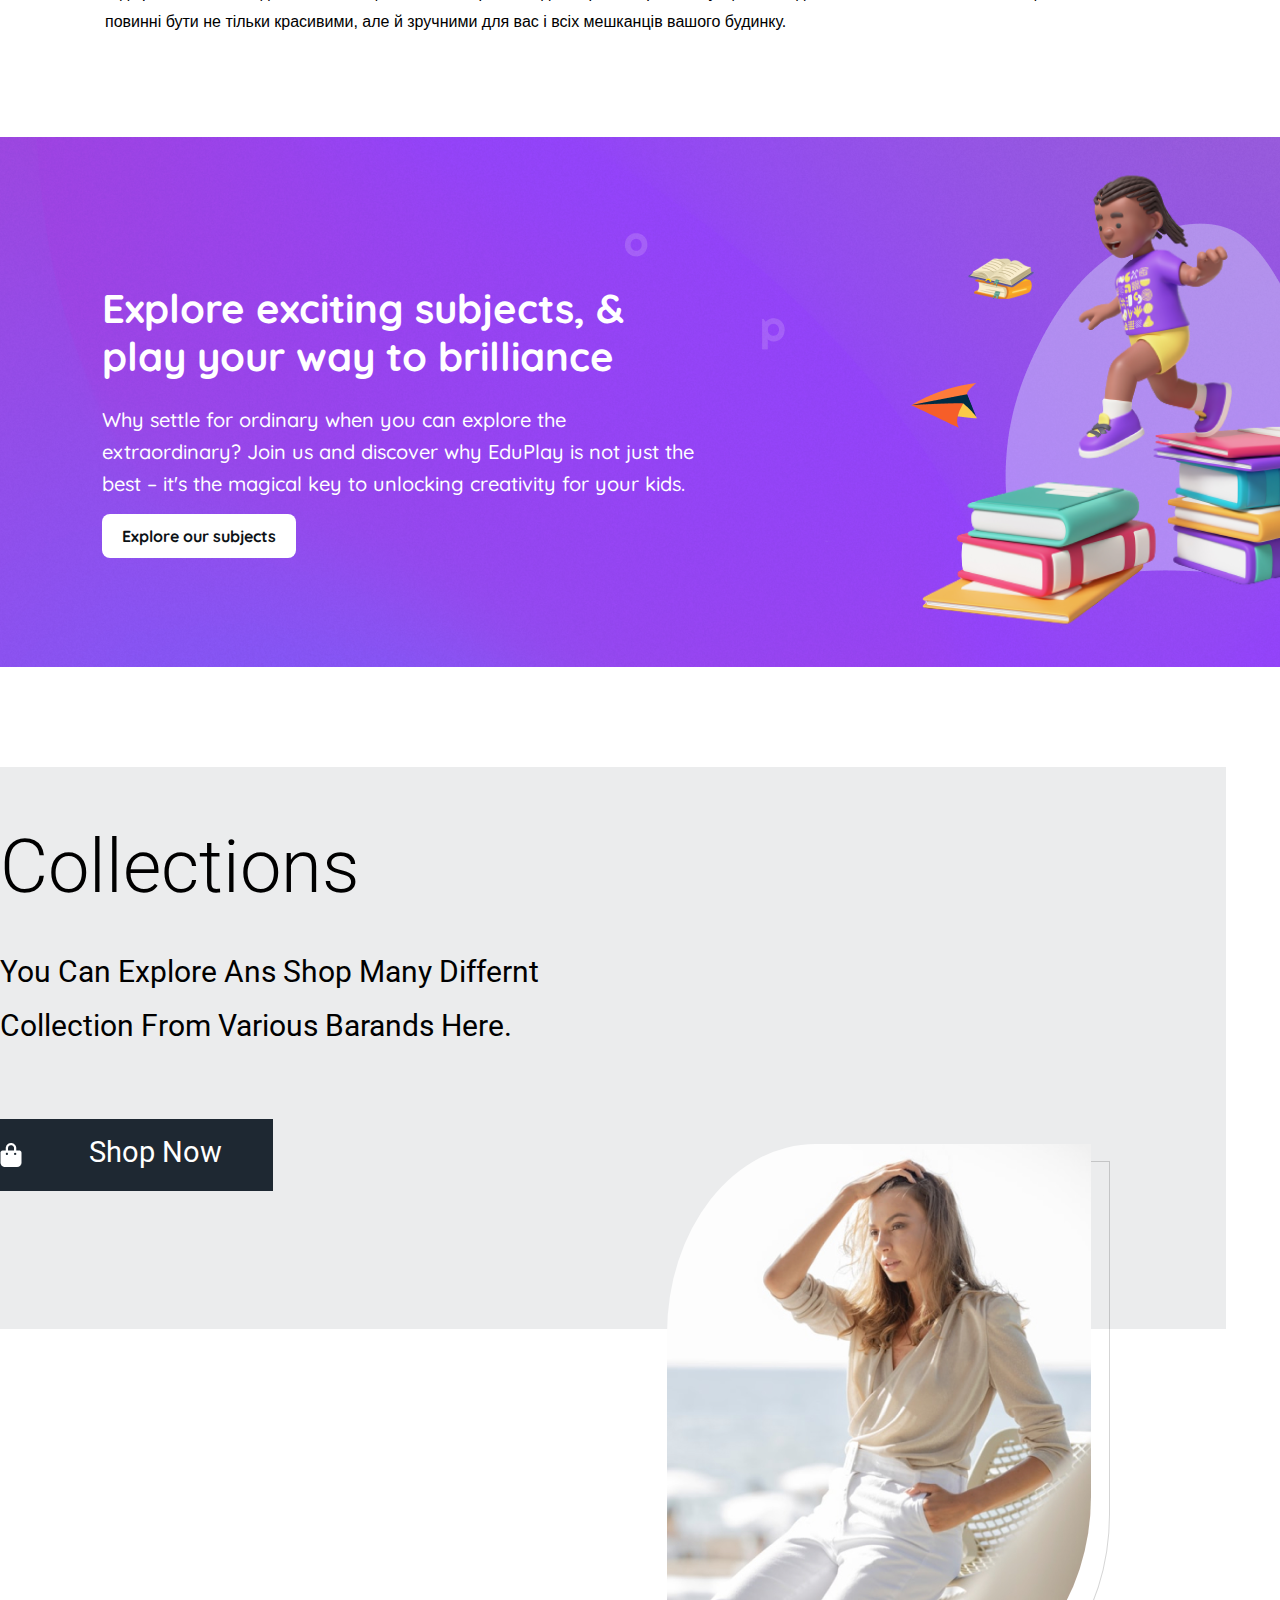
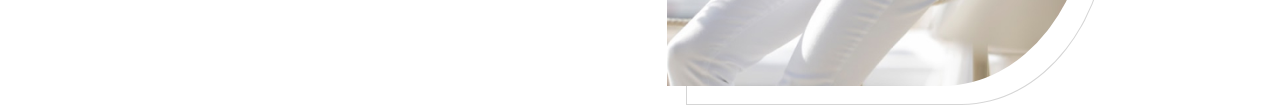
<file: lesson_6/index.html>
<!DOCTYPE html>
<html lang="uk">

<head>
	<meta charset="UTF-8">
	<meta name="viewport" content="width=device-width, initial-scale=1.0">
	<link rel="stylesheet" href="css/style.css">
	<title>Lesson 6</title>
</head>

<body>
	<header>
		<h1>Домашня робота</h1>
		<div class="header">
			<div class="homework">
				<a href="#homework-first">Практична робота</a>
			</div>
			<div class="first-article">
				<a href="#krovato">Перша стаття</a>
			</div>
			<div class="second-article">
				<a href="#play">Друга стаття</a>
			</div>
			<div class="third-article">
				<a href="#collection">Третя стаття</a>
			</div>
		</div>
	</header>
	<main>
		<div id="homework-first" class="homework-first">

			<div class="block">
				я маленький блок з тінню
			</div>
			<div class="block2">
				я напівпрозорий блок
			</div>
			<div class="images">

				<div class="spring">
					Весна приходить, розквітають перші квіти, прокидається природа від сну. Пташки співають свої
					найпрекрасніші мелодії, а сонце обігріває все навколо своїм теплом. Кожен день наповнений свіжістю та
					новими почуттями, які несе з собою ця прекрасна пора року.
				</div>
				<div class="summer">
					Літо - це час яскравих сонячних днів і безтурботного відпочинку. Пляжі наповнені сміхом дітей та шумом
					хвиль, а аромат свіжих фруктів легкою хмаркою лине з крамниць. Відпустка заповнена пригодами, новими
					знайомствами та яскравими враженнями, які зберігаються в пам’яті на все життя.
				</div>
				<div class="autumn">
					Осінь приходить із своєю неповторною красою. Дерева переодягаються у золоті вбрання, листя танцює у
					вітрі, створюючи мальовничі картини. Повітря наповнене запахом вологого листя та смаком теплого чаю. Це
					час збирання врожаю й затишних вечорів біля каміна. Осінь завжди привносить в серце тепло та меланхолію
					одночасно.
				</div>
				<div class="winter">
					Зима - це пора чарівних сніжинок, які танцюють у повітрі, іскристого білого покриву, що вкриває землю.
					Діти радісно катаються на санчатах і лижах, а усі навколо насолоджуються теплим келихом гарячого какао.
					Це час затишку біля вогнища та зустрічей з рідними й друзями під чарівним сяйвом різдвяних лампочок.


				</div>
			</div>
			<div class="gradient">
				Lorem ipsum dolor sit, amet consectetur adipisicing elit. Distinctio natus repellat corporis aspernatur
				excepturi, praesentium repudiandae culpa explicabo laboriosam commodi ipsum saepe iure modi veniam sequi
				velit ullam nihil ducimus temporibus quod eveniet odit aut. Ab ipsa molestias eos tempora ex consequatur,
				dicta, maxime mollitia sequi nostrum inventore! Reprehenderit magnam, aliquam optio dicta, inventore,
				corporis alias doloribus sed est expedita autem adipisci voluptatem neque provident obcaecati quos delectus
				dolore nobis mollitia? Qui, reiciendis perspiciatis explicabo placeat labore nobis beatae? Sit ipsum ratione
				nisi accusantium repellat reprehenderit, eaque alias nostrum nihil a tempore, tenetur animi! Accusantium
				nisi dolorum provident temporibus natus, dolorem repellendus tenetur, qui voluptatibus obcaecati saepe
				maiores, ipsa soluta. Dicta mollitia magnam quis consequatur ut fugit odit vero amet hic? Obcaecati quas
				totam tenetur? Cumque possimus similique pariatur? Ut aut fuga quis perspiciatis quae, id, sunt dicta
				necessitatibus optio dolorem iusto delectus assumenda, quisquam voluptatem vitae? Voluptatem et sed
				voluptate ipsum optio possimus fuga quia blanditiis ducimus recusandae amet deserunt omnis dolore a tenetur,
				nihil placeat corporis ipsam illo. Doloremque iusto recusandae fuga quos velit laborum suscipit facilis
				eligendi, molestiae obcaecati quas adipisci ea tempora quidem numquam dolor, minima illo perspiciatis
				debitis blanditiis, eveniet nihil? Animi laudantium natus distinctio dicta quis, nesciunt eaque laboriosam
				quidem, similique mollitia sapiente, nostrum ipsum voluptas facere porro iure eius assumenda ut quo ipsa
				exercitationem qui? Reiciendis possimus modi in vel molestiae, nihil officiis aliquid illo maxime ea tempora
				quisquam atque, a sit recusandae. Natus, repudiandae? Mollitia asperiores reprehenderit quas excepturi eos
				sequi rem ut eum quaerat, esse iusto nisi incidunt quos exercitationem ea consequatur nesciunt ad.
				Doloremque quos cum ab officia ipsam nulla impedit magnam similique placeat quibusdam expedita repellendus
				quaerat quidem, hic fuga quae ipsum saepe voluptas corrupti. Recusandae laboriosam sunt obcaecati, tempore
				tenetur iure in fugit minus. Deserunt repellat modi dolorum.
			</div>
			<div class="pattern">
				я паттерн
			</div>
		</div>
		<div id="krovato" class="krovato">
			<div class="krovato-first">
				<h2 class="krovato">
					Оформлення вітальні. Які м'які меблі краще вибрати?
				</h2>
				<div class="krovato-image"></div>
				<p>
					Вітальня – це основна кімната у кожному будинку. Саме вона служить для прийому гостей, проведення часу
					всією сім'єю та просто для відпочинку у приємній теплій атмосфері. Оформляючи свій будинок та вітальню
					зокрема, всі намагаються зробити її максимально зручною, комфортною та красивою. Основним та центральним
					елементом оформлення вітальні, як і будь-якої іншої кімнати, є м'які меблі.


				</p>
				<p>
					Будь-які меблі для вітальні повинні бути не тільки стильними і красивими, але і функціональними. На таких
					меблів має бути зручно та приємно відпочивати та приймати гостей. Однак сьогодні існує величезна
					різноманітність найрізноманітніших м'яких меблів для вітальні, яка підходить для кімнат різних розмірів і
					форм. На чому варто зупинити свій вибір? Як краще оформити свою вітальню, щоб вам було комфортно, а гості
					хотіли приходити до вас знову та знову?
				</p>
			</div>
			<div class="krovato-second">
				<h3 class="krovato-second">
					На сайті інтернет магазину Кровато представлено велику різноманітність м'яких меблів для вітальні, серед
					яких кожен зможе вибрати для себе найбільш вдалий варіант. У нас ви знайдете:
				</h3>
				<p>
					Прямі дивани. Такі дивани вважаються класикою. Вони підходять для віталень будь-яких форм та розмірів.
					Прямий диван виглядає стильно та лаконічно, на ньому зручно відпочивати, приймати гостей або навіть
					спати. Прямі дивани можуть стояти біля стіни, так і в центрі кімнати. Багато моделей прямих диванів легко
					розкладаються, перетворюючись на повноцінне спальне місце. Також більшість диванів мають великі та місткі
					ніші, які є додатковим місцем для зберігання;
				</p>
				<p>
					Кутові дивани Кутові дивани вважаються найзручнішими та комфортнішими. Вони ідеально підійдуть для
					приємного проведення часу в колі сім'ї або друзів. Кутові дивани в основному використовуються для
					оформлення великих віталень, так як вони займають багато місця, і для кімнат з невеликою площею просто не
					підійдуть;
				</p>
				<p>
					Тахти. Тахта - це одна з варіацій дивана, але стильніша і мінімалістична. Виглядають тахти дуже незвично
					і можуть підійти для будь-якого інтер'єру. Також тахти більше ніж звичайні дивани підходять для сну,
					оскільки в їх основі не пружинні блоки, а дерев'яні ламелі або ортопедичні матраци;
				</p>
				<p>
					Крісла. Крісло – це особливий предмет інтер'єру. Сучасні дизайнери не часто використовують його, вважаючи
					застарілим, проте саме крісла створюють особливий затишок та комфорт у будь-якій кімнаті. Сьогодні існує
					величезна різноманітність класичних та сучасних моделей крісел, що дозволяє кожному відшукати ідеальне
					крісло для свого будинку;
				</p>
				<p>
					Набір меблів. Комплект м'яких меблів – це відмінне рішення для тих, хто хоче меблювати свою вітальню не
					лише диваном, а й кріслами. Існують набори з одним або двома кріслами, із прямими або кутовими диванами.
					Основна перевага будь-якого готового меблевого гарнітура – це те, що предмети меблів у ньому ідеально
					поєднуються один з одним, і вам не потрібно буде витрачати свій час та сили на їхній підбір.
				</p>
				<div class="krovato-last">
					Підбір м'яких меблів для вітальні – це заняття непросте. Однак при виборі та покупці меблів для своєї
					вітальні пам'ятайте, що якісні м'які меблі повинні бути не тільки красивими, але й зручними для вас і
					всіх мешканців вашого будинку.
				</div>
			</div>
		</div>
		<div id="play" class="play">
			<div class="play-play">
				<h3 class="playh3">
					Explore exciting subjects, & play your way to brilliance
				</h3>
				<p>
					Why settle for ordinary when you can explore the extraordinary? Join us and discover why EduPlay is not
					just the best – it's the magical key to unlocking creativity for your kids.
				</p>
				<a href="#">Explore our subjects</a>

			</div>


		</div>
		<div id="collection" class="collection">
			<div class="collection-first">
				<h4 class="collectionh4">
					Collections
				</h4>
				<p>you can explore ans shop many differnt collection
					from various barands here.
				</p>

				<a href="#" class="bottom">Shop now</a>


			</div>
			<div class="collection-second">
				<img src="img/girl.png" alt="Дівчина">
			</div>
		</div>
	</main>
	<footer></footer>
</body>

</html>
</file>
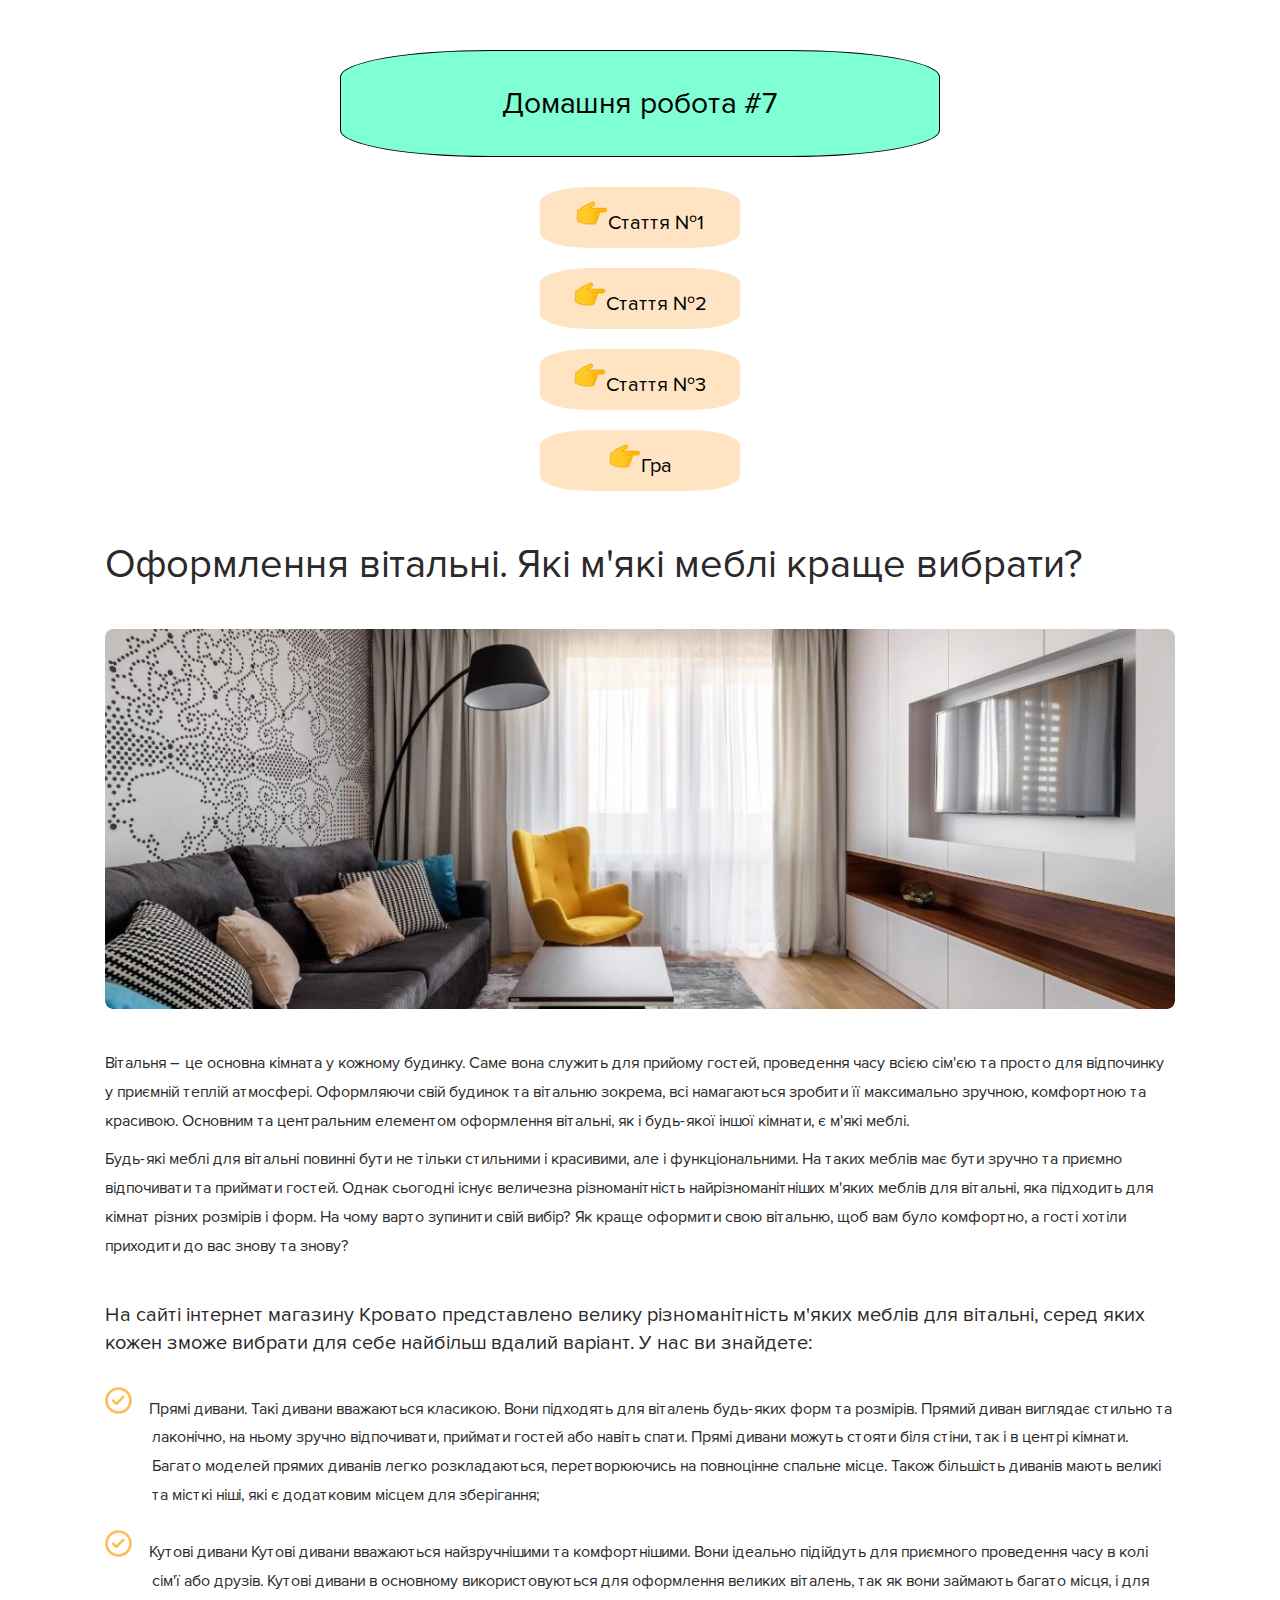
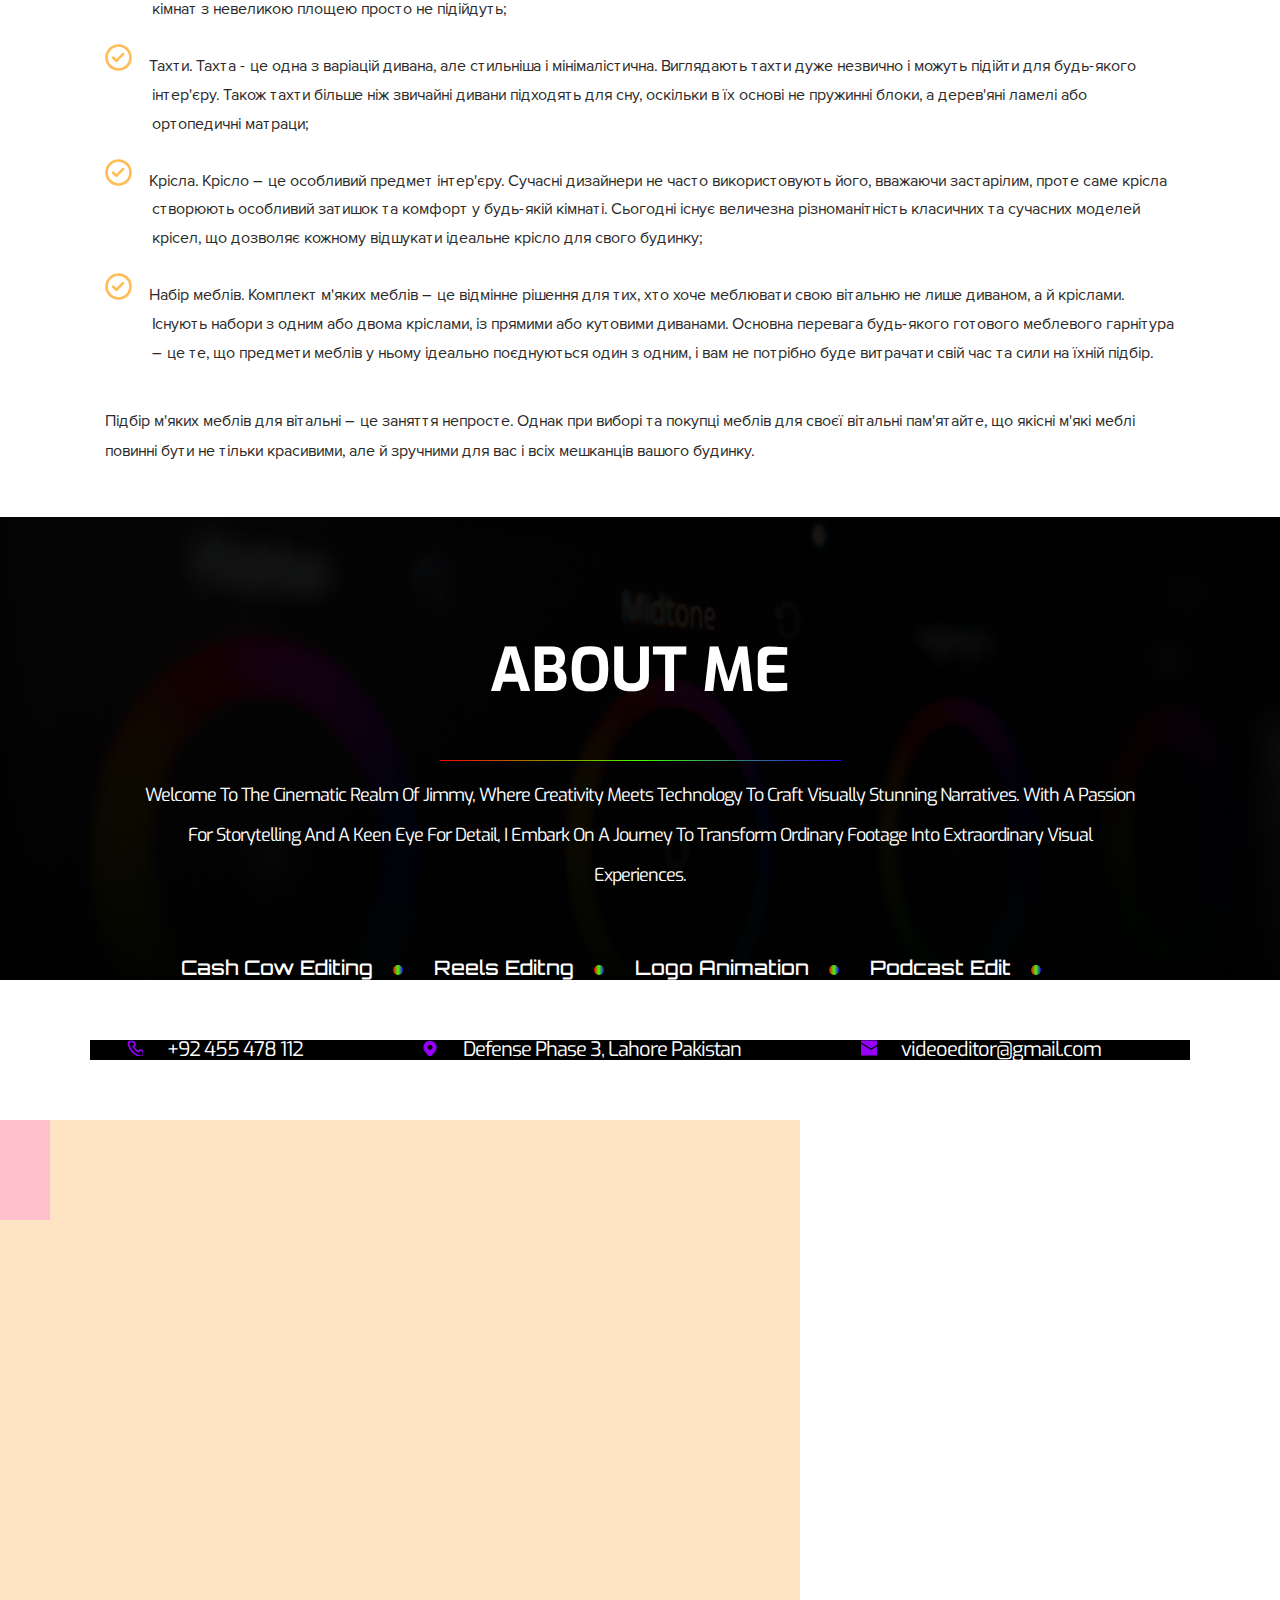
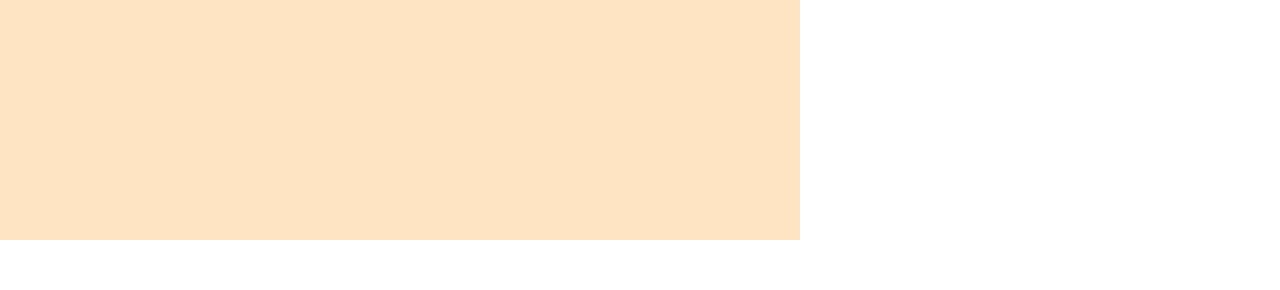
<file: lesson_7/index.html>
<!DOCTYPE html>
<html lang="zxx">
<head>
	<meta charset="UTF-8">
	<meta name="viewport" content="width=device-width, initial-scale=1.0">
	<link rel="stylesheet" href="css/style.css">
	<title>Lesson 7</title>
</head>
<body>
	<header>
		<div class="header">
		<h1>Домашня робота #7</h1>
		<div class="links">
	<a href="#krovato">Стаття №1</a>
	<a href="#portfolio">Стаття №2</a>
	<a href="#portfolio2">Стаття №3</a>
	<a href="#game">Гра</a>
</div>
	</div>
	</header>
	<main>
		<div id="krovato" class="krovato">
			<div class="krovato-first">
				<h2 class="krovatoh2">Оформлення вітальні. Які м'які меблі краще вибрати?

				</h2>
				<img src="img/krovato.jpg" alt="Фото вітальні">
				<p>
					Вітальня – це основна кімната у кожному будинку. Саме вона служить для прийому гостей, проведення часу всією сім'єю та просто для відпочинку у приємній теплій атмосфері. Оформляючи свій будинок та вітальню зокрема, всі намагаються зробити її максимально зручною, комфортною та красивою. Основним та центральним елементом оформлення вітальні, як і будь-якої іншої кімнати, є м'які меблі.


				</p>
				<p>
					Будь-які меблі для вітальні повинні бути не тільки стильними і красивими, але і функціональними. На таких меблів має бути зручно та приємно відпочивати та приймати гостей. Однак сьогодні існує величезна різноманітність найрізноманітніших м'яких меблів для вітальні, яка підходить для кімнат різних розмірів і форм. На чому варто зупинити свій вибір? Як краще оформити свою вітальню, щоб вам було комфортно, а гості хотіли приходити до вас знову та знову?
				</p>

			</div>
			<div class="krovato-second">
				<h3 class="krovatoh3">
					На сайті інтернет магазину Кровато представлено велику різноманітність м'яких меблів для вітальні, серед яких кожен зможе вибрати для себе найбільш вдалий варіант. У нас ви знайдете:
				</h3>
				<div class="krovato-list">
					<ul>
						<li>Прямі дивани. Такі дивани вважаються класикою. Вони підходять для віталень будь-яких форм та розмірів. Прямий диван виглядає стильно та лаконічно, на ньому зручно відпочивати, приймати гостей або навіть спати. Прямі дивани можуть стояти біля стіни, так і в центрі кімнати. Багато моделей прямих диванів легко розкладаються, перетворюючись на повноцінне спальне місце. Також більшість диванів мають великі та місткі ніші, які є додатковим місцем для зберігання;

						</li>
						<li>Кутові дивани Кутові дивани вважаються найзручнішими та комфортнішими. Вони ідеально підійдуть для приємного проведення часу в колі сім'ї або друзів. Кутові дивани в основному використовуються для оформлення великих віталень, так як вони займають багато місця, і для кімнат з невеликою площею просто не підійдуть;

						</li>
						<li>Тахти. Тахта - це одна з варіацій дивана, але стильніша і мінімалістична. Виглядають тахти дуже незвично і можуть підійти для будь-якого інтер'єру. Також тахти більше ніж звичайні дивани підходять для сну, оскільки в їх основі не пружинні блоки, а дерев'яні ламелі або ортопедичні матраци;</li>
						<li>Крісла. Крісло – це особливий предмет інтер'єру. Сучасні дизайнери не часто використовують його, вважаючи застарілим, проте саме крісла створюють особливий затишок та комфорт у будь-якій кімнаті. Сьогодні існує величезна різноманітність класичних та сучасних моделей крісел, що дозволяє кожному відшукати ідеальне крісло для свого будинку;

						</li>
						<li>Набір меблів. Комплект м'яких меблів – це відмінне рішення для тих, хто хоче меблювати свою вітальню не лише диваном, а й кріслами. Існують набори з одним або двома кріслами, із прямими або кутовими диванами. Основна перевага будь-якого готового меблевого гарнітура – це те, що предмети меблів у ньому ідеально поєднуються один з одним, і вам не потрібно буде витрачати свій час та сили на їхній підбір.

						</li>
					</ul>
				</div>
				<p>
					Підбір м'яких меблів для вітальні – це заняття непросте. Однак при виборі та покупці меблів для своєї вітальні пам'ятайте, що якісні м'які меблі повинні бути не тільки красивими, але й зручними для вас і всіх мешканців вашого будинку.
				</p>
			</div>
		</div>
		<div id="portfolio" class="portfolio">
			<h3 class="portfolioh3">
				About me
			</h3>
			<p>
				Welcome to the cinematic realm of Jimmy, where creativity meets technology to craft visually stunning narratives. With a passion for storytelling and a keen eye for detail, I embark on a journey to transform ordinary footage into extraordinary visual experiences.
			</p>
			<div class="portfolio-group">
				<p>Cash cow editing</p>
				<p>Reels editng</p>
				<p>logo animation</p>
				<p>podcast edit</p>
			</div>
		</div>
		<div id="portfolio2" class="portfolio2">
			<p>
				+92 455 478 112
			</p>
			<p>
				defense phase 3, lahore pakistan
			</p>
			<p>
				videoeditor@gmail.com
			</p>
		</div>
		<div id="game" class="game">
			<div class="game1"></div>
			<div class="game2"></div>
			<div class="game3"></div>
			<div class="game4"></div>
			<div class="game5"></div>
			<div class="game6"></div>
		</div>
	</main>
	<footer></footer>
</body>
</html>
</file>
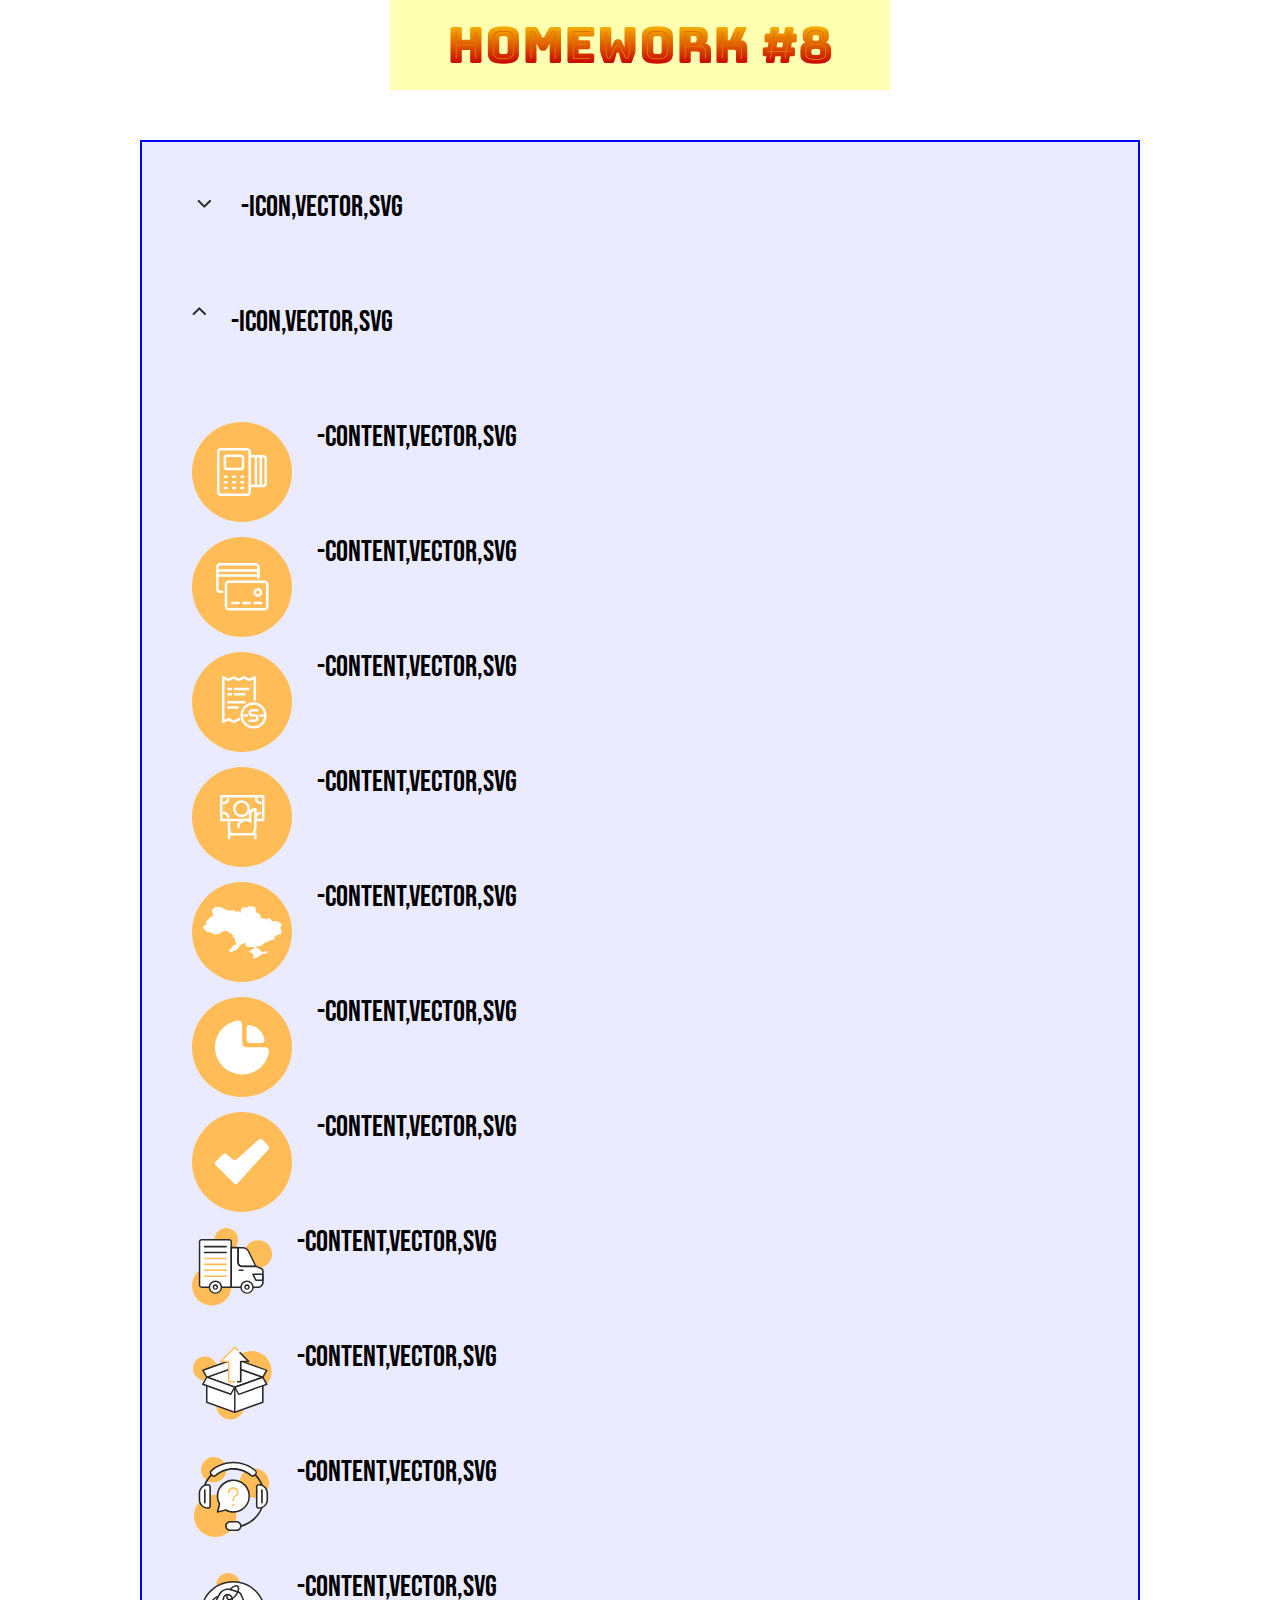
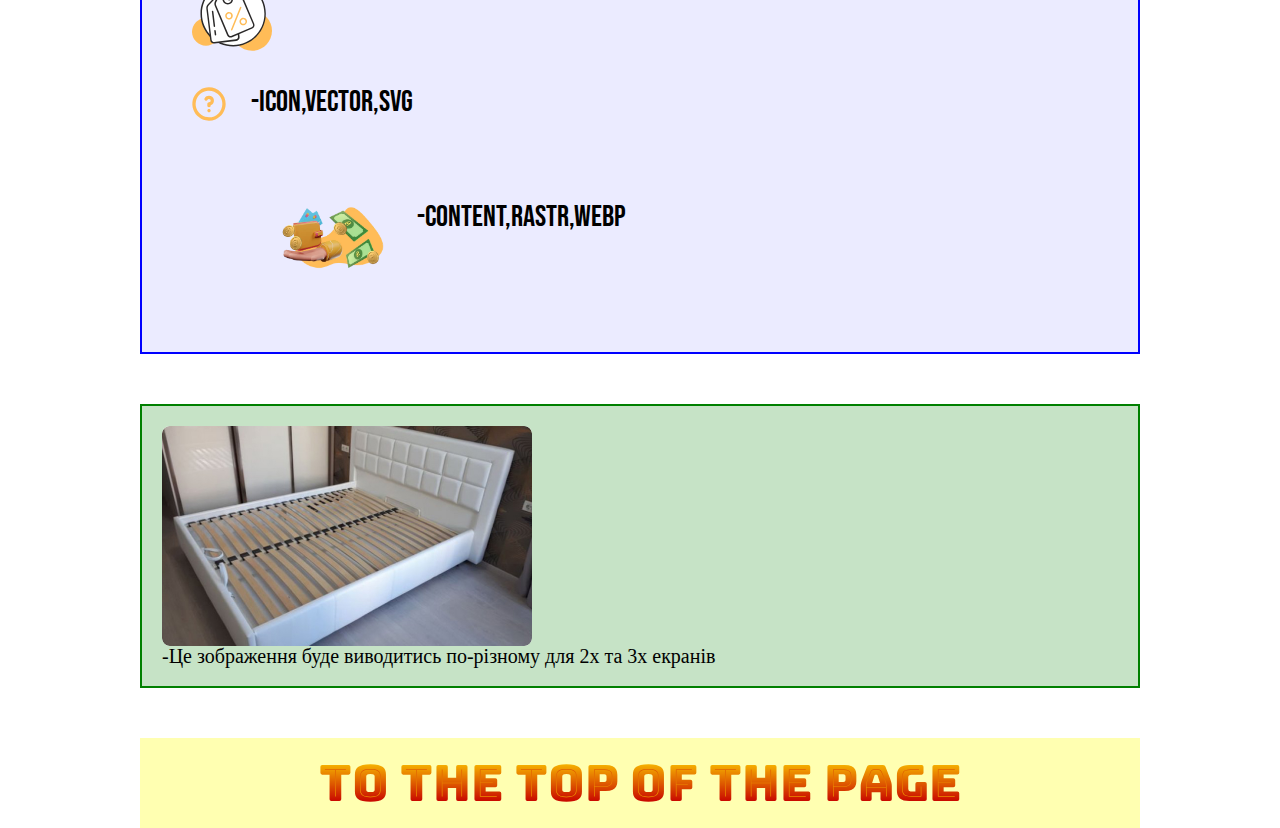
<file: lesson_8/index.html>
<!DOCTYPE html>
<html lang="zxx">

<head>
	<meta charset="UTF-8">
	<meta name="viewport" content="width=device-width, initial-scale=1.0">
	<link rel="stylesheet" href="css/style.css">
	<title>Lesson 8</title>
</head>

<body>
	<header>
		<h1 id="Homework">Homework #8</h1>
	</header>
	<main>
		<div class="main">
			<p>
				<img src="img/arrowdown.svg" alt="Стрілочка вниз">
				<span>-icon,vector,svg</span>
			</p>
			<p>
				<img src="img/arrow_up.svg" alt="Стрілочка вгору">
				<span>-icon,vector,svg</span>
			</p>
			<p>
				<img src="img/pay1.svg" alt="Іконка">
				<span>-content,vector,svg</span>
			</p>
			<p>
				<img src="img/pay2.svg" alt="Іконка">
				<span>-content,vector,svg</span>
			</p>
			<p>
				<img src="img/pay3.svg" alt="Іконка">
				<span>-content,vector,svg</span>
			</p>
			<p>
				<img src="img/pay4.svg" alt="Іконка">
				<span>-content,vector,svg</span>
			</p>
			<p>
				<img src="img/pay5.svg" alt="Іконка">
				<span>-content,vector,svg</span>
			</p>
			<p>
				<img src="img/pay6.svg" alt="Іконка">
				<span>-content,vector,svg</span>

			</p>
			<p>
				<img src="img/pay7.svg" alt="Іконка">
				<span>-content,vector,svg</span>
			</p>
			<p>
				<img src="img/preim1.svg" alt="Іконка">
				<span>-content,vector,svg</span>
			</p>
			<p>
				<img src="img/preim2.svg" alt="Іконка">
				<span>-content,vector,svg</span>
			</p>
			<p>
				<img src="img/preim3.svg" alt="Іконка">
				<span>-content,vector,svg</span>
			</p>
			<p>
				<img src="img/preim4.svg" alt="Іконка">
				<span>-content,vector,svg</span>
			</p>
			<p>
				<img src="img/Vector.svg" alt="Іконка">
				<span>-icon,vector,svg</span>
			</p>
			<p>
				<img src="img/img.webp" alt="Контентне зображення">
				<span>-content,rastr,webp</span>
			</p>
		</div>
		<div class="krovato">
			<picture>
				<source srcset="img/krovato2x.webp 2x, img/krovato3x.webp 3x">
				<img src="img/krovato1x.webp" alt="Ліжко">

			</picture>
			<p>-Це зображення буде виводитись по-різному для 2х та 3х екранів
			</p>
		</div>
	</main>
	<footer>
		<div class="up">
			<a href="#Homework">To the top of the page</a>
		</div>
	</footer>
</body>

</html>
</file>
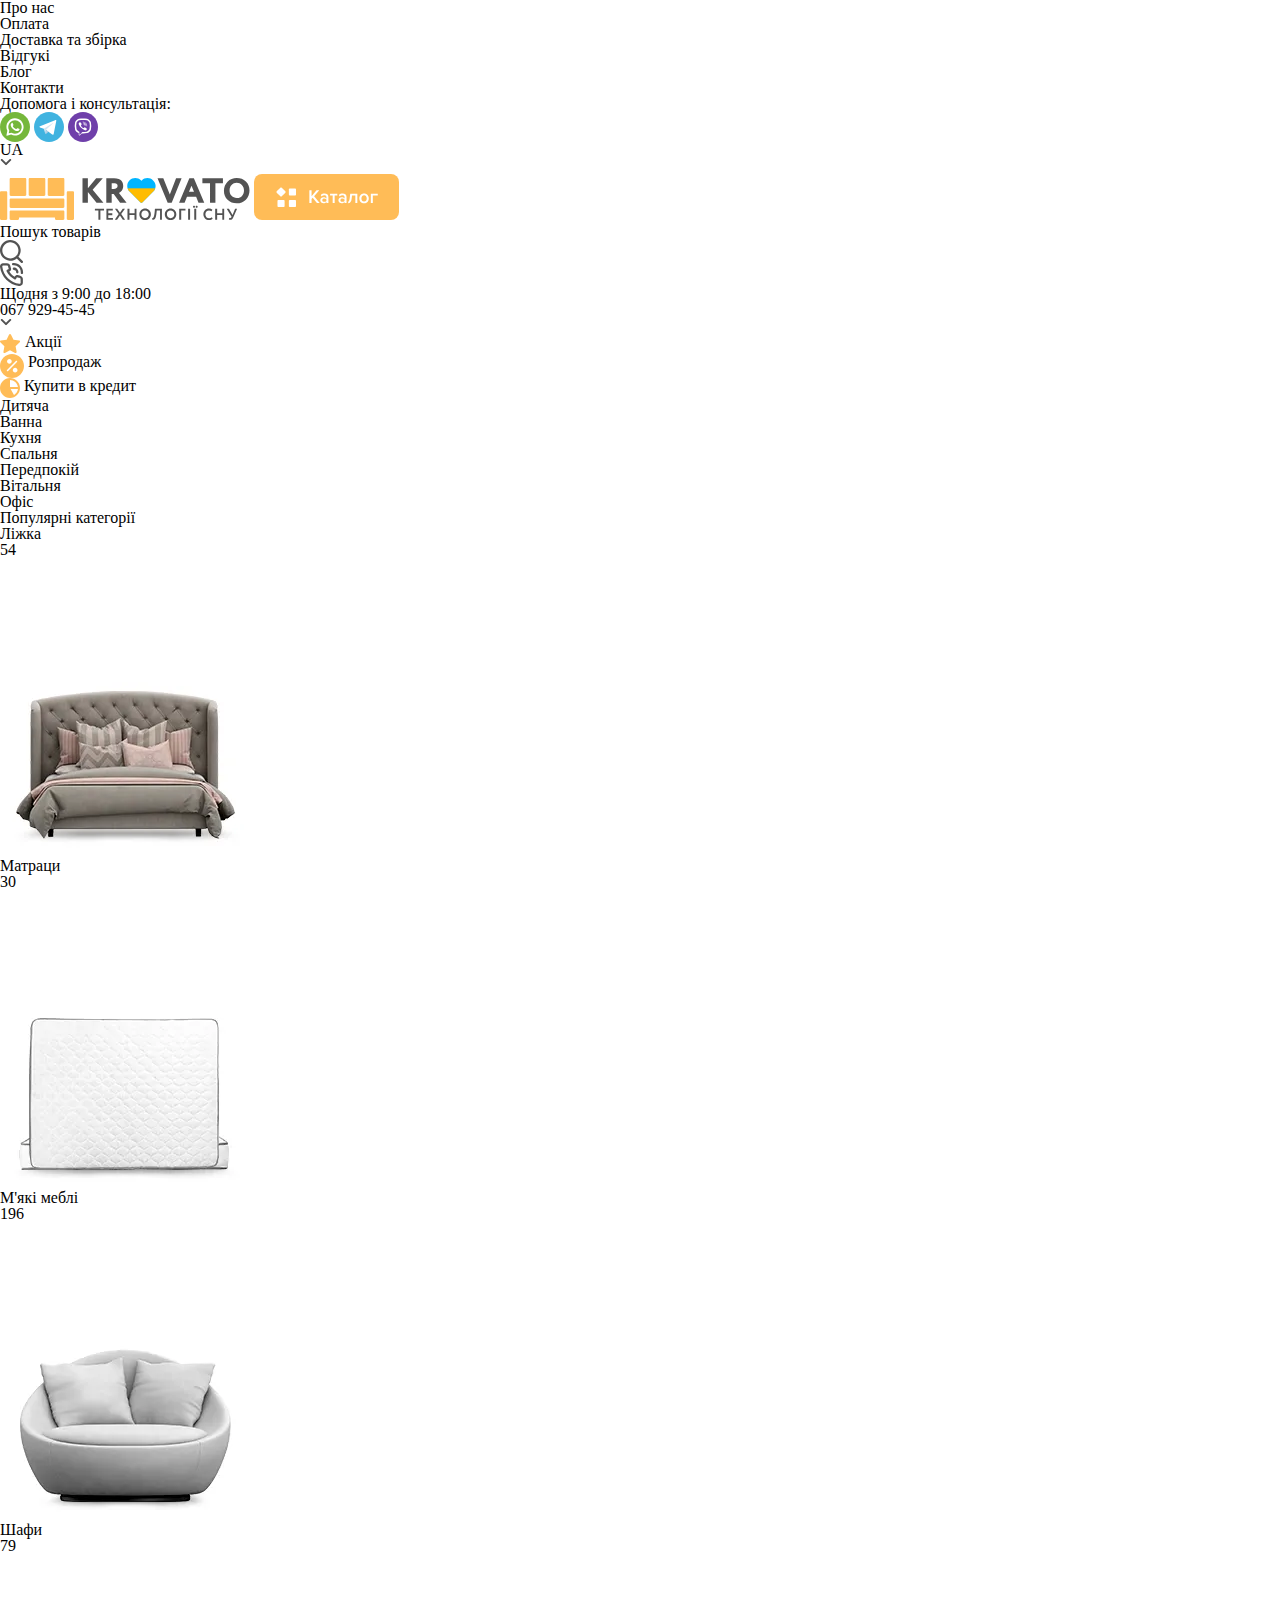
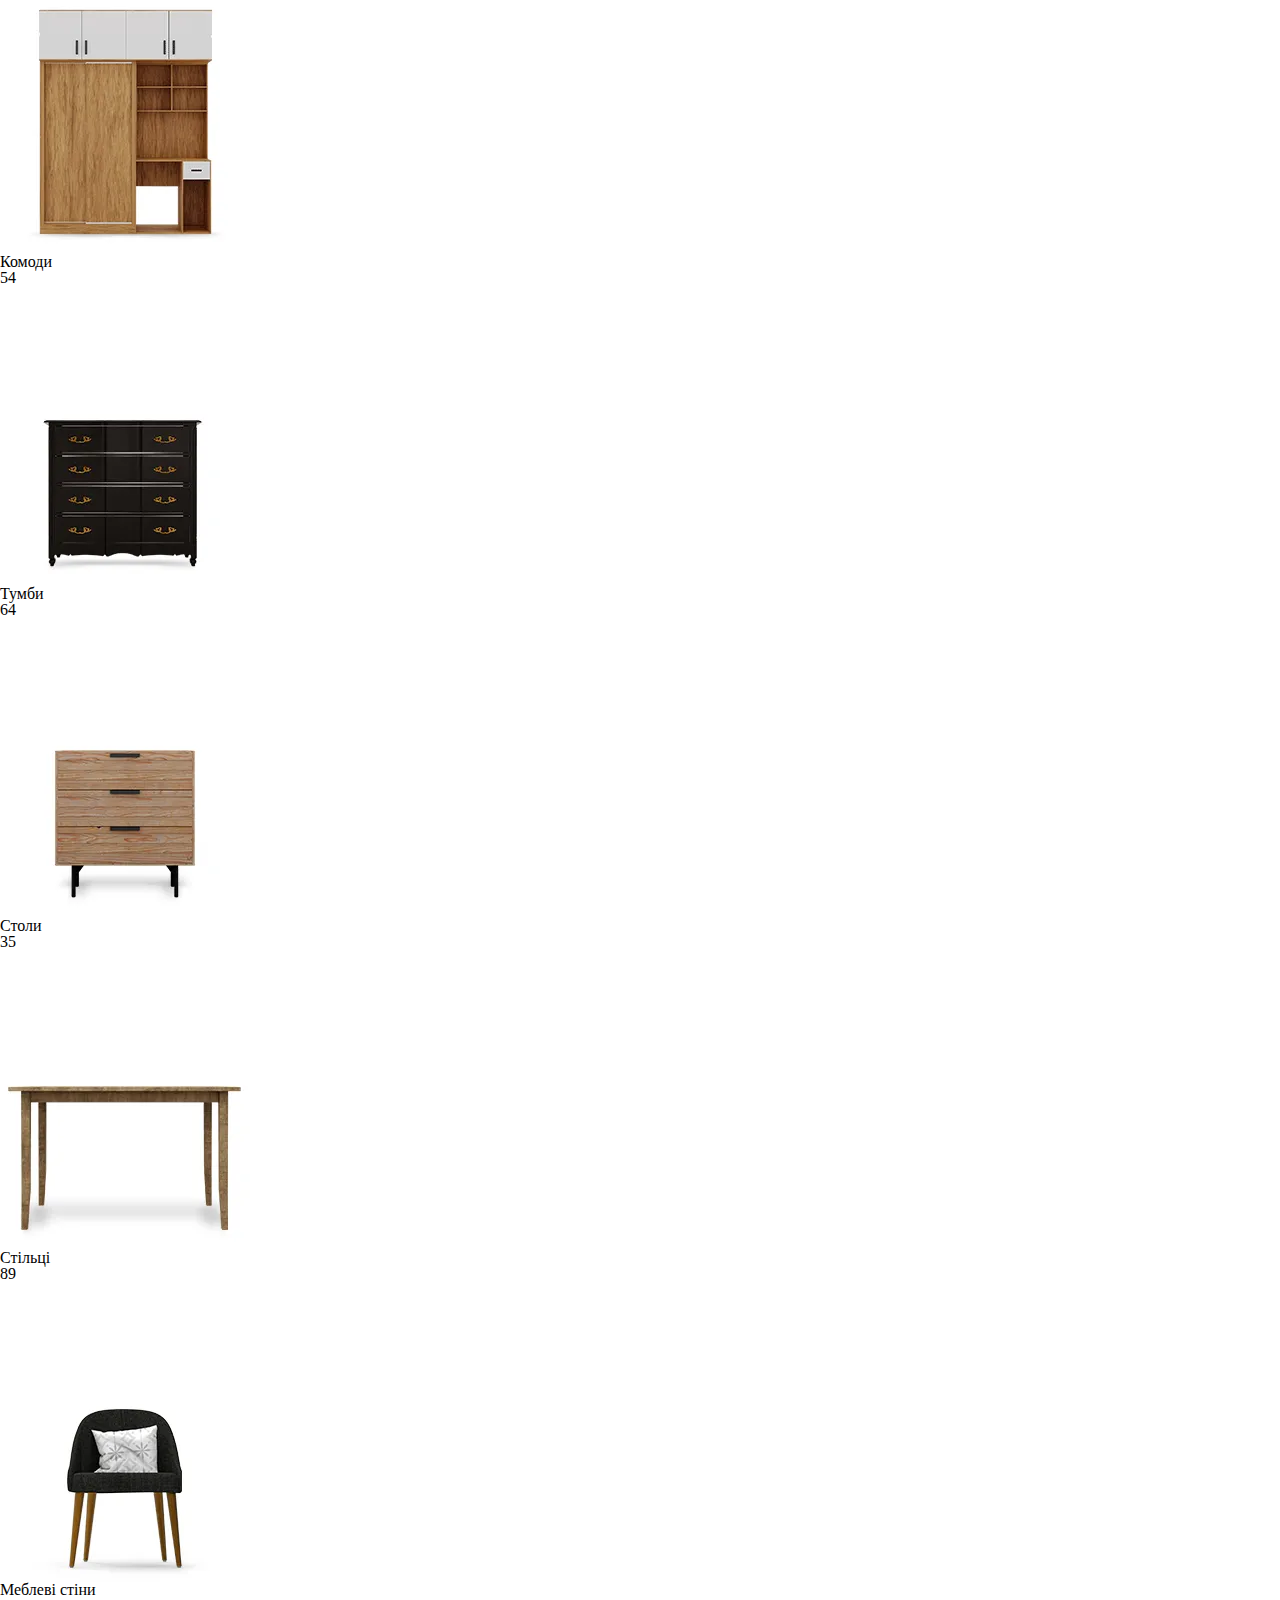
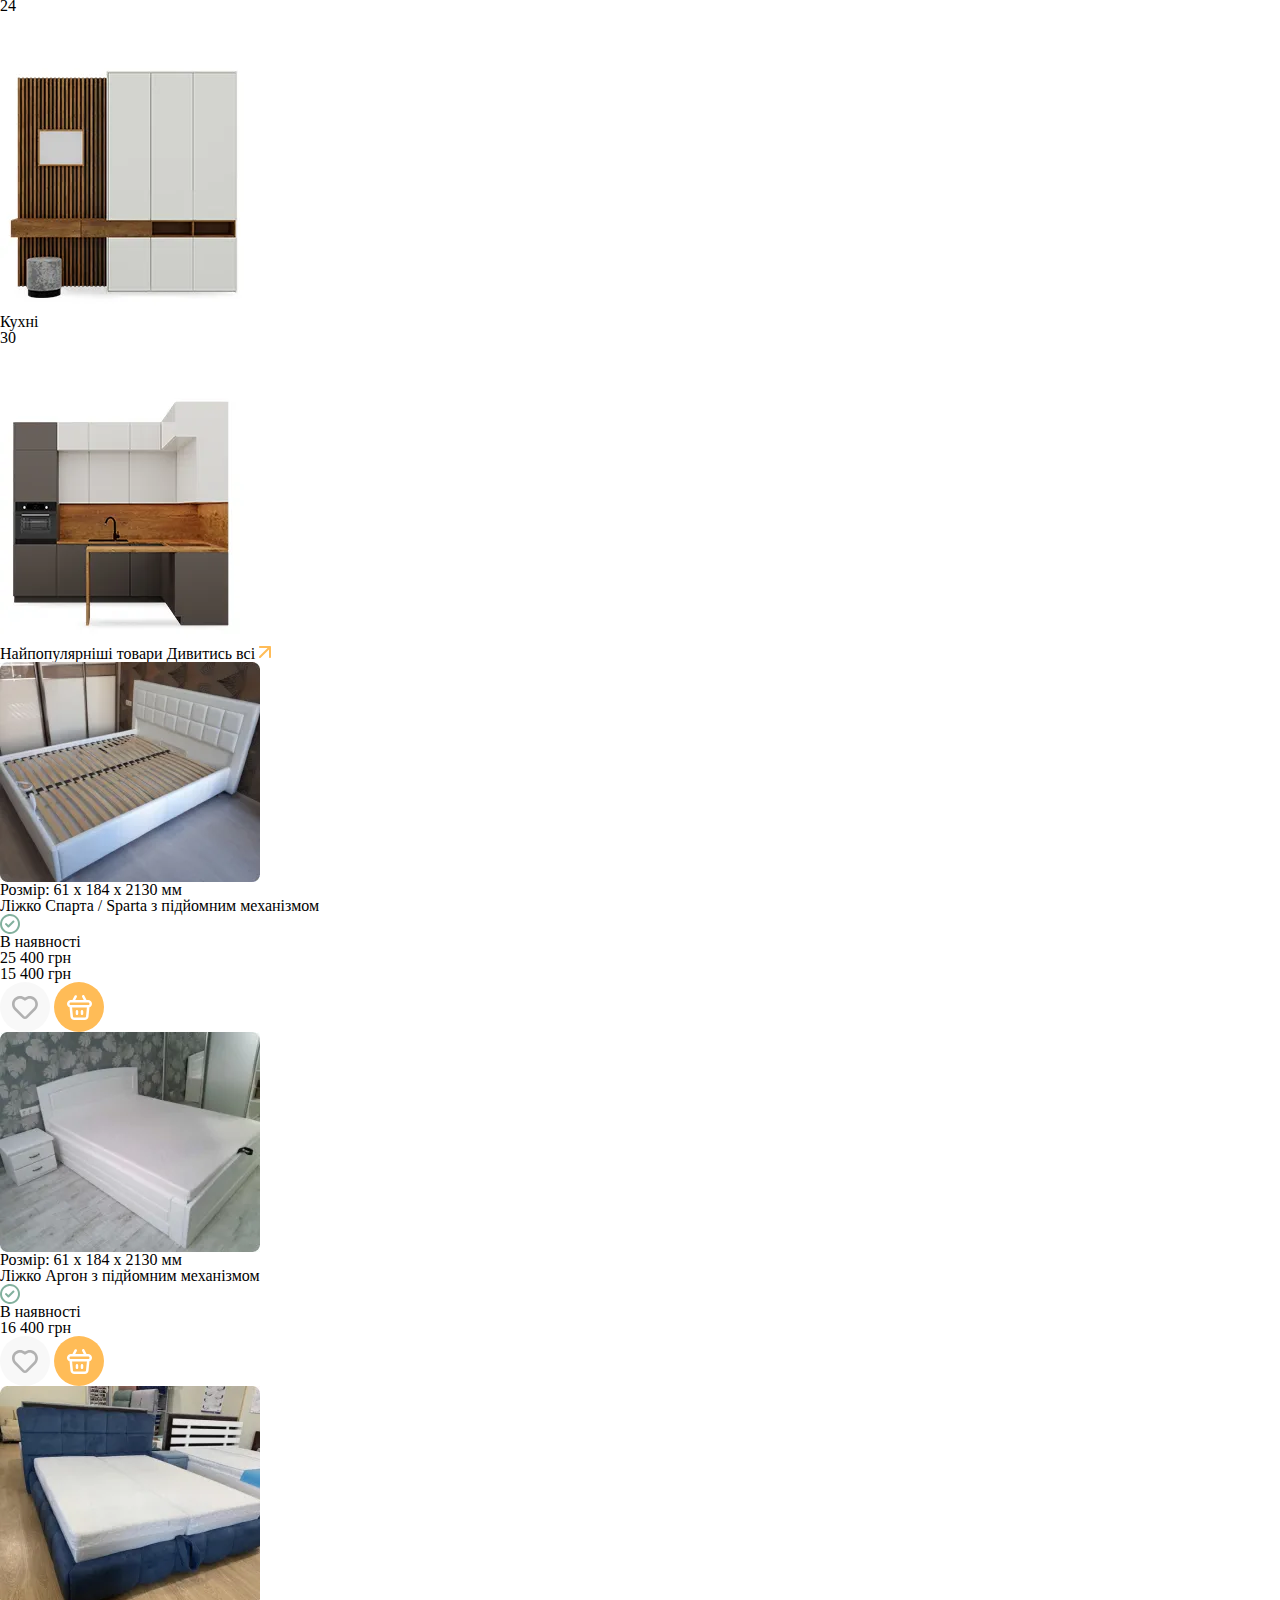
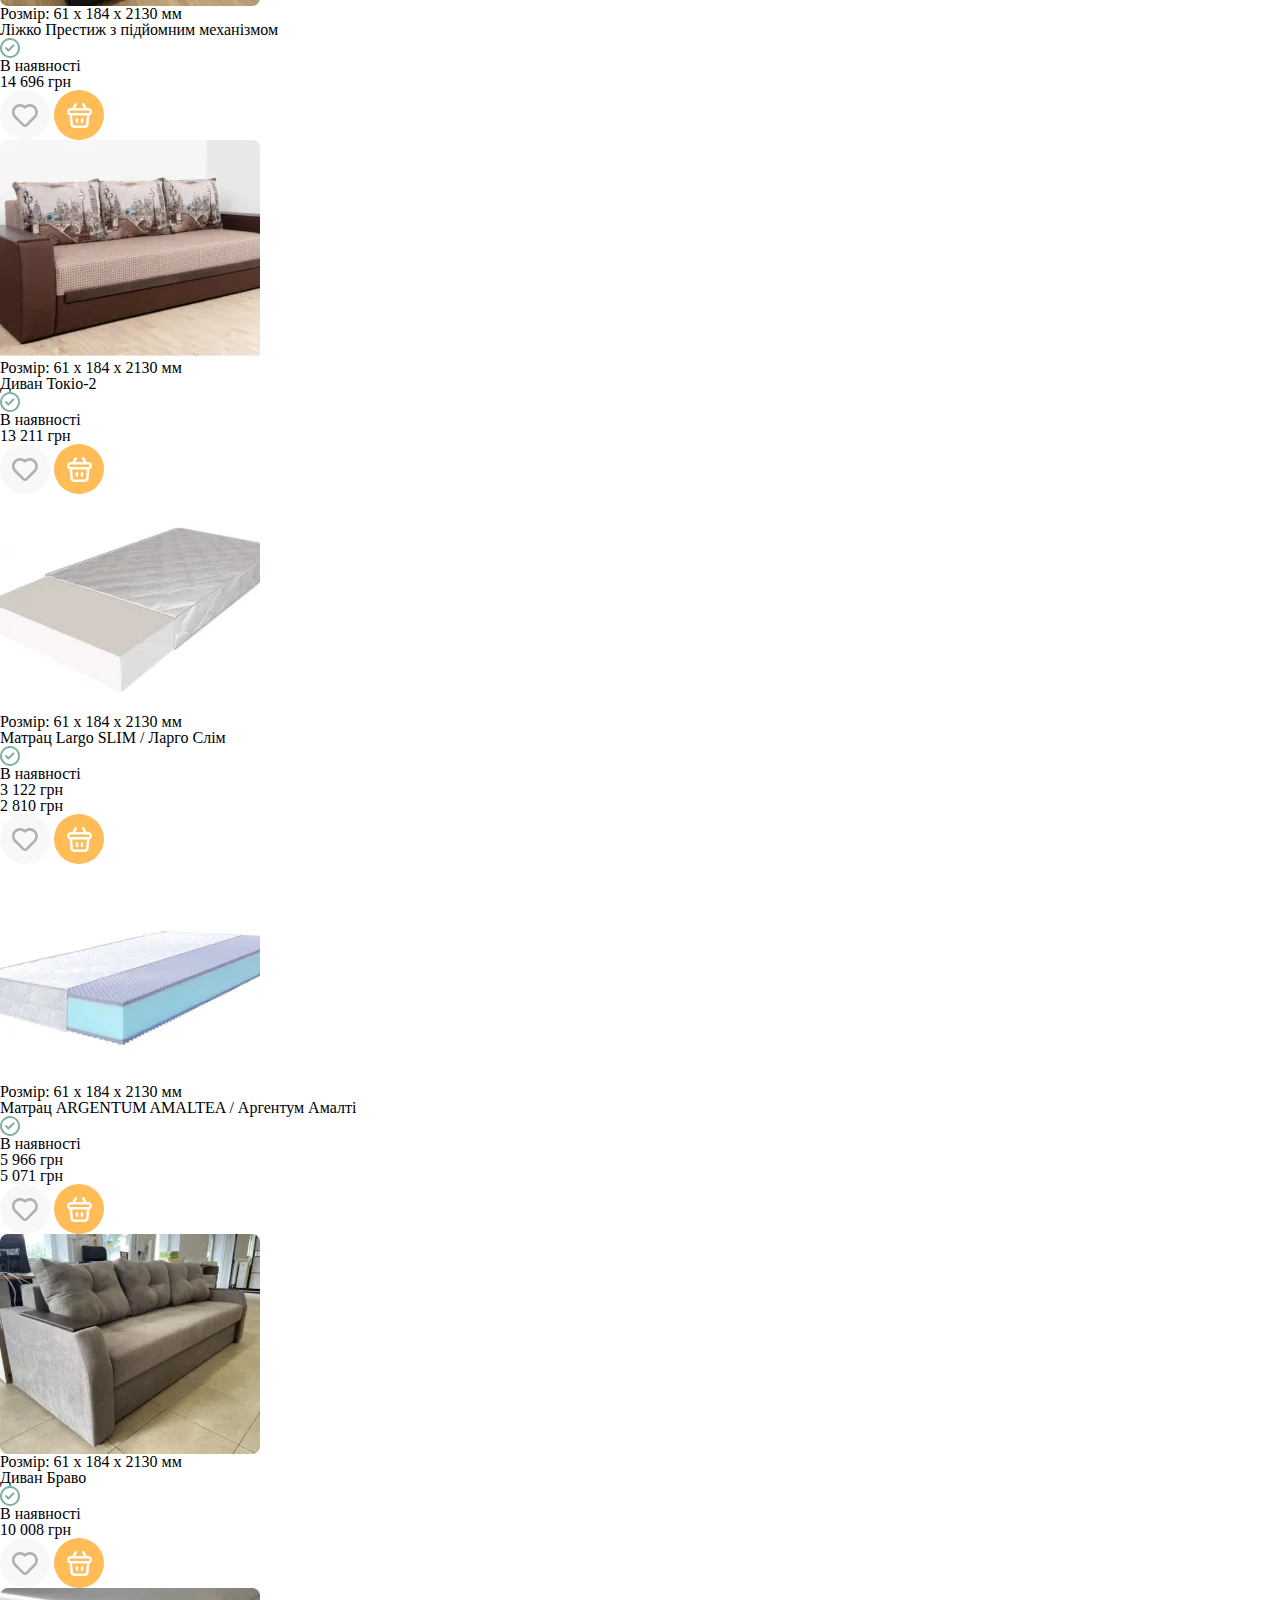
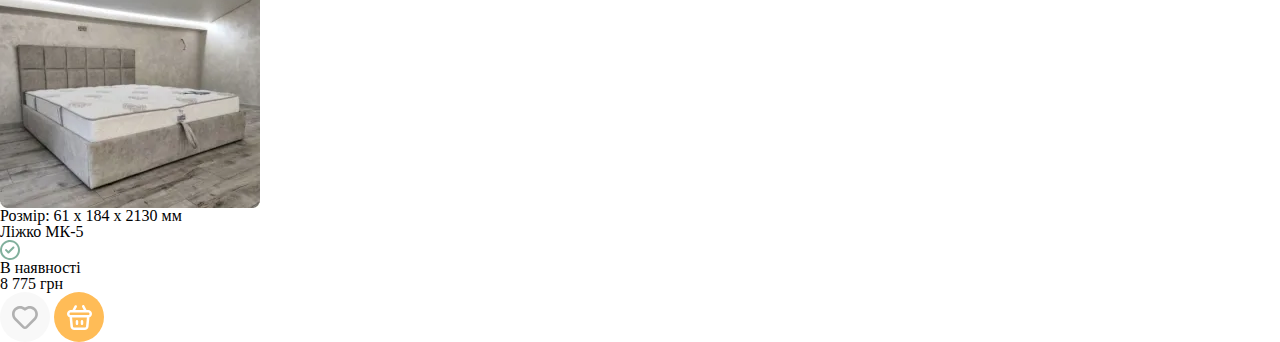
<file: lesson_9/index.html>
<!DOCTYPE html>
<html lang="uk">

<head>
	<meta charset="UTF-8">
	<meta name="viewport" content="width=device-width, initial-scale=1.0">
	<link rel="stylesheet" href="css/style.css">
	<title>Lesson 9</title>
</head>

<body>
	<header class="header">
		<div class="header__inform">
			<div class="header__up list">
				<div class="list">
					<ul class="list">
						<li class="list">
							<a href="#">Про нас</a>
						</li>
						<li class="list">
							<a href="#">Оплата</a>
						</li>
						<li class="list">
							<a href="#">Доставка та збірка</a>
						</li>
						<li class="list">
							<a href="#">Відгукі</a>
						</li>
						<li class="list">
							<a href="#">Блог</a>
						</li>
						<li class="list">
							<a href="#">Контакти</a>
						</li>
					</ul>
				</div>
				<div class="social">
					<p class="social__lassinform">Допомога і консультація:</p>
					<img class="social__lassinform" src="img/whatsapp.svg" alt="Іконка вотсапу">
					<img class="social__lassinform" src="img/telegram.svg" alt="Іконка телеграму">
					<img class="social__lassinform" src="img/viber.svg" alt="Іконка вайберу">
				</div>
				<div class="lang">
					<p class="lang__text">UA</p>
					<img src="img/arrow.svg" alt="Іконка стрілочки">
				</div>
			</div>
			<div class="header__midle">
				<div class="connection">
					<img class="connection__logo" src="img/logo-header.svg" alt="Іконка логотипу">
					<img class="connection__catalog" src="img/btn-catalog.svg" alt="Кнопка каталогу">
					<p class="connection__search">Пошук товарів</p>
					<img src="img/lupa.svg" alt="Іконка лупи">
					<div class="connection__bell">
						<img class="connection__bell" src="img/telephone.svg" alt="Іконка слухавки">
						<p class="connection__bell">
							Щодня з 9:00 до 18:00
						</p>
						<p class="connection__bell">
							067 929-45-45
						</p>
						<img src="img/arrow.svg" alt="Іконка стрілочки">
					</div>
				</div>
			</div>
			<div class="header__buttom buttom-list">
				<ul class="header__buttom">
					<li class="header__buttom">
						<a href="#">
							<img src="img/star.svg" alt="Іконка зірочки">
							Акції
						</a>
					</li>
					<li class="header__buttom"> <a href="#">
							<img src="img/percent.svg" alt="Іконка процентного відношення">
							Розпродаж
						</a>
					</li>
					<li class="header__buttom"><a href="#">
							<img src="img/credit.svg" alt="Іконка">
							Купити в кредит</a>
					</li>
				</ul>
				<ul class="buttom-list">
					<li class="buttom-list">Дитяча</li>
					<li class="buttom-list">Ванна</li>
					<li class="buttom-list">Кухня</li>
					<li class="buttom-list">Спальня</li>
					<li class="buttom-list">Передпокій </li>
					<li class="buttom-list">Вітальня</li>
					<li class="buttom-list">Офіс</li>
				</ul>
			</div>
		</div>
	</header>
	<main class="main">
		<div class="main__catalogue">
			<div class="main__first">
				<h2 class="main__title">Популярні категорії</h2>
				<div class="main__card">

				</div>
				<div class="main__card">
					<p>Ліжка</p>
					<p>54</p>
					<img src="img/second-article-img/bad.webp" alt="Фото ліжка">
				</div>
				<div class="main__card">
					<p>Матраци</p>
					<p>30</p>
					<img src="img/second-article-img/matras.webp" alt="Фото матрацу">
				</div>
				<div class="main__card">
					<p>М'які меблі</p>
					<p>196</p>
					<img src="img/second-article-img/kreslo.webp" alt="Фото крісла">
				</div>
				<div class="main__card">
					<p>Шафи</p>
					<p>79</p>
					<img src="img/second-article-img/shafa.webp" alt="Фото шафи">
				</div>
				<div class="main__card">
					<p>Комоди</p>
					<p>54</p>
					<img src="img/second-article-img/table.webp" alt="Фото комоду">
				</div>
				<div class="main__card">
					<p>Тумби</p>
					<p>64</p>
					<img src="img/second-article-img/table-little.webp" alt="Фото тумби">
				</div>
				<div class="main__card">
					<p>Столи</p>
					<p>35</p>
					<img src="img/second-article-img/table-origin.webp" alt="Фото столу">
				</div>
				<div class="main__card">
					<p>Стільці</p>
					<p>89</p>
					<img src="img/second-article-img/stilec.webp" alt="Фото стільця">
				</div>
				<div class="main__card">
					<p>Меблеві стіни</p>
					<p>24</p>
					<img src="img/second-article-img/shafa-big.webp" alt="Фото шафи">
				</div>
				<div class="main__card">
					<p>Кухні</p>
					<p>30</p>
					<img src="img/second-article-img/kitchen.webp" alt="Фото кухні">
				</div>
			</div>
			<div class="main__second">
				<h2 class="main__title main__title--arrow">
					Найпопулярніші товари
					<a href="#">
						Дивитись всі
						<img src="img/Vector-3.svg" alt="Стрілочка">
					</a>
				</h2>
				<div class="main__cards">
					<img class="main__images" src="img/third-column-img/1_8_11zon.webp" alt="Фото ліжка">
					<p>Розмір: 61 x 184 x 2130 мм
					</p>
					<p>Ліжко Спарта / Sparta з підйомним механізмом</p>
					<img src="img/third-column-img/ok.svg" alt="Іконка">
					<p>В наявності</p>
					<p class="main__prices">25 400 грн</p>
					<p class="main__prices">15 400 грн</p>
					<img src="img/third-column-img/obrane.svg" alt="Іконка">
					<img src="img/third-column-img/korzina.svg" alt="Іконка">
				</div>
				<div class="main__cards">
					<img class="main__images" src="img/third-column-img/2_7_11zon.webp" alt="Фото ліжка">
					<p>Розмір: 61 x 184 x 2130 мм
					</p>
					<p>Ліжко Аргон з підйомним механізмом
					</p>
					<img src="img/third-column-img/ok.svg" alt="Іконка">
					<p>В наявності</p>
					<p class="main__prices"> 16 400 грн</p>
					<img src="img/third-column-img/obrane.svg" alt="Іконка">
					<img src="img/third-column-img/korzina.svg" alt="Іконка">
				</div>
				<div class="main__cards">
					<img class="main__images" src="img/third-column-img/3_6_11zon.webp" alt="Фото ліжка">
					<p>Розмір: 61 x 184 x 2130 мм
					</p>
					<p>Ліжко Престиж з підйомним механізмом</p>
					<img src="img/third-column-img/ok.svg" alt="Іконка">
					<p>В наявності</p>
					<p class="main__prices">14 696 грн</p>
					<img src="img/third-column-img/obrane.svg" alt="Іконка">
					<img src="img/third-column-img/korzina.svg" alt="Іконка">
				</div>
				<div class="main__cards">
					<img class="main__images" src="img/third-column-img/4_5_11zon.webp" alt="Фото дивану">
					<p>Розмір: 61 x 184 x 2130 мм
					</p>
					<p>Диван Токіо-2</p>
					<img src="img/third-column-img/ok.svg" alt="Іконка">
					<p>В наявності</p>
					<p class="main__prices">13 211 грн</p>
					<img src="img/third-column-img/obrane.svg" alt="Іконка">
					<img src="img/third-column-img/korzina.svg" alt="Іконка">
				</div>
				<div class="main__cards">
					<img class="main__images" src="img/third-column-img/5_4_11zon.webp" alt="Фото матрацу">
					<p>Розмір: 61 x 184 x 2130 мм
					</p>
					<p>Матрац Largo SLIM / Ларго Слім</p>
					<img src="img/third-column-img/ok.svg" alt="Іконка">
					<p>В наявності</p>
					<p class="main__prices">3 122 грн</p>
					<p class="main__prices">2 810 грн</p>
					<img src="img/third-column-img/obrane.svg" alt="Іконка">
					<img src="img/third-column-img/korzina.svg" alt="Іконка">
				</div>
				<div class="main__cards">
					<img class="main__images" src="img/third-column-img/6_3_11zon.webp" alt="Фото матрацу">
					<p>Розмір: 61 x 184 x 2130 мм
					</p>
					<p>Матрац ARGENTUM AMALTEA / Аргентум Амалті</p>
					<img src="img/third-column-img/ok.svg" alt="Іконка">
					<p>В наявності</p>
					<p>5 966 грн</p>
					<p class="main__prices">
						5 071 грн
					</p>
					<img src="img/third-column-img/obrane.svg" alt="Іконка">
					<img src="img/third-column-img/korzina.svg" alt="Іконка">
				</div>
				<div class="main__cards">
					<img class="main__images" src="img/third-column-img/7_2_11zon.webp" alt="Фото дивану">
					<p>Розмір: 61 x 184 x 2130 мм
					</p>
					<p>Диван Браво</p>
					<img src="img/third-column-img/ok.svg" alt="Іконка">
					<p>В наявності</p>
					<p class="main__prices">10 008 грн</p>
					<img src="img/third-column-img/obrane.svg" alt="Іконка">
					<img src="img/third-column-img/korzina.svg" alt="Іконка">
				</div>
				<div class="main__cards">
					<img class="main__images" src="img/third-column-img/8_1_11zon.webp" alt="Фото ліжка">
					<p>Розмір: 61 x 184 x 2130 мм
					</p>
					<p>Ліжко МК-5</p>
					<img src="img/third-column-img/ok.svg" alt="Іконка">
					<p>В наявності</p>
					<p class="main__prices"> 8 775 грн</p>
					<img src="img/third-column-img/obrane.svg" alt="Іконка">
					<img src="img/third-column-img/korzina.svg" alt="Іконка">
				</div>
			</div>
		</div>
	</main>
	<footer class="footer"></footer>
</body>

</html>
</file>
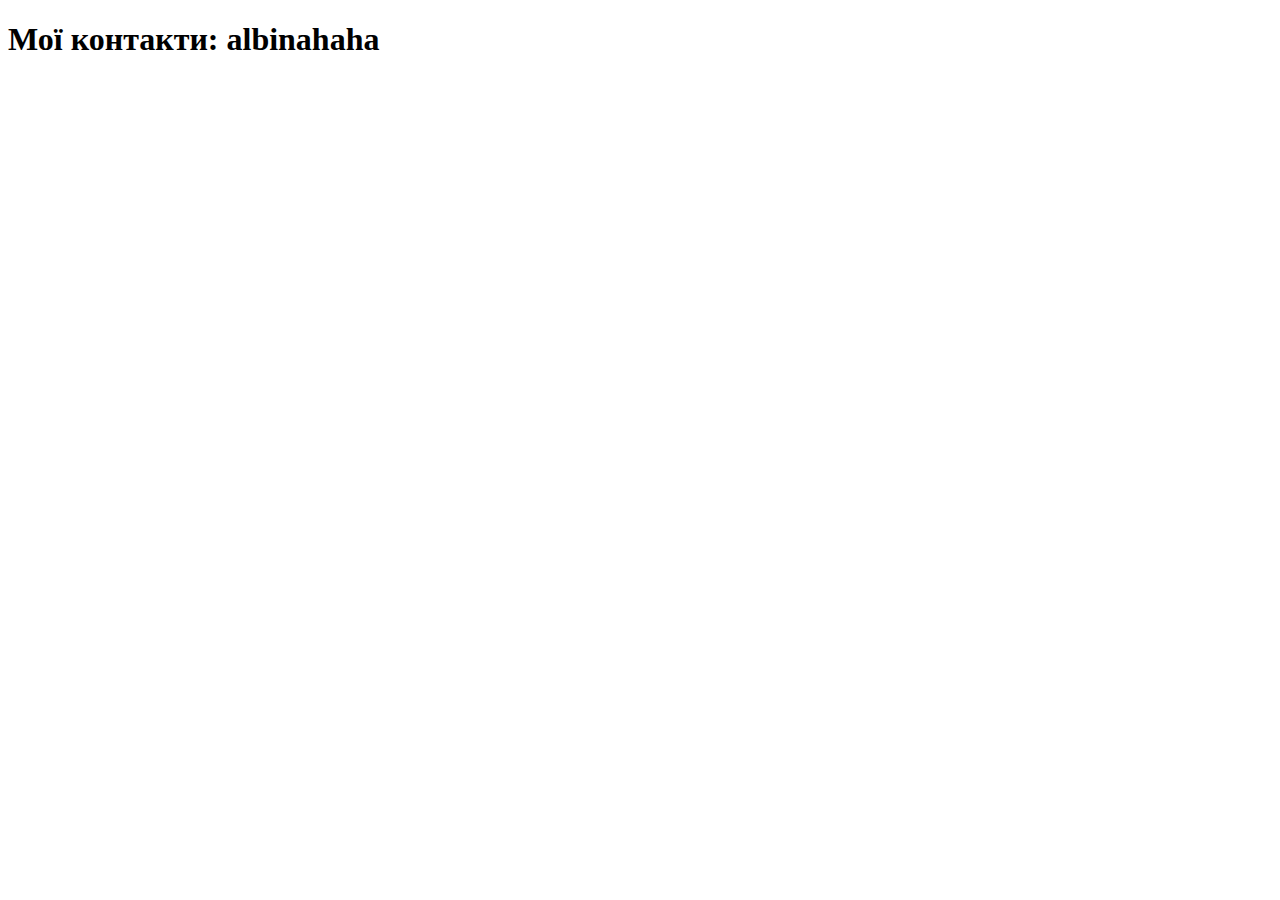
<file: lesson_2/contacts.html>
<!DOCTYPE html>
<html lang="uk">
<head>
	<meta charset="UTF-8">
	<meta name="viewport" content="width=device-width, initial-scale=1.0">
	<title>Contacts</title>
</head>
<body>
<header></header>
<main>
	<h1>
		Мої контакти: albinahaha 
	</h1>
</main>
<footer></footer>
</body>
</html>
</file>
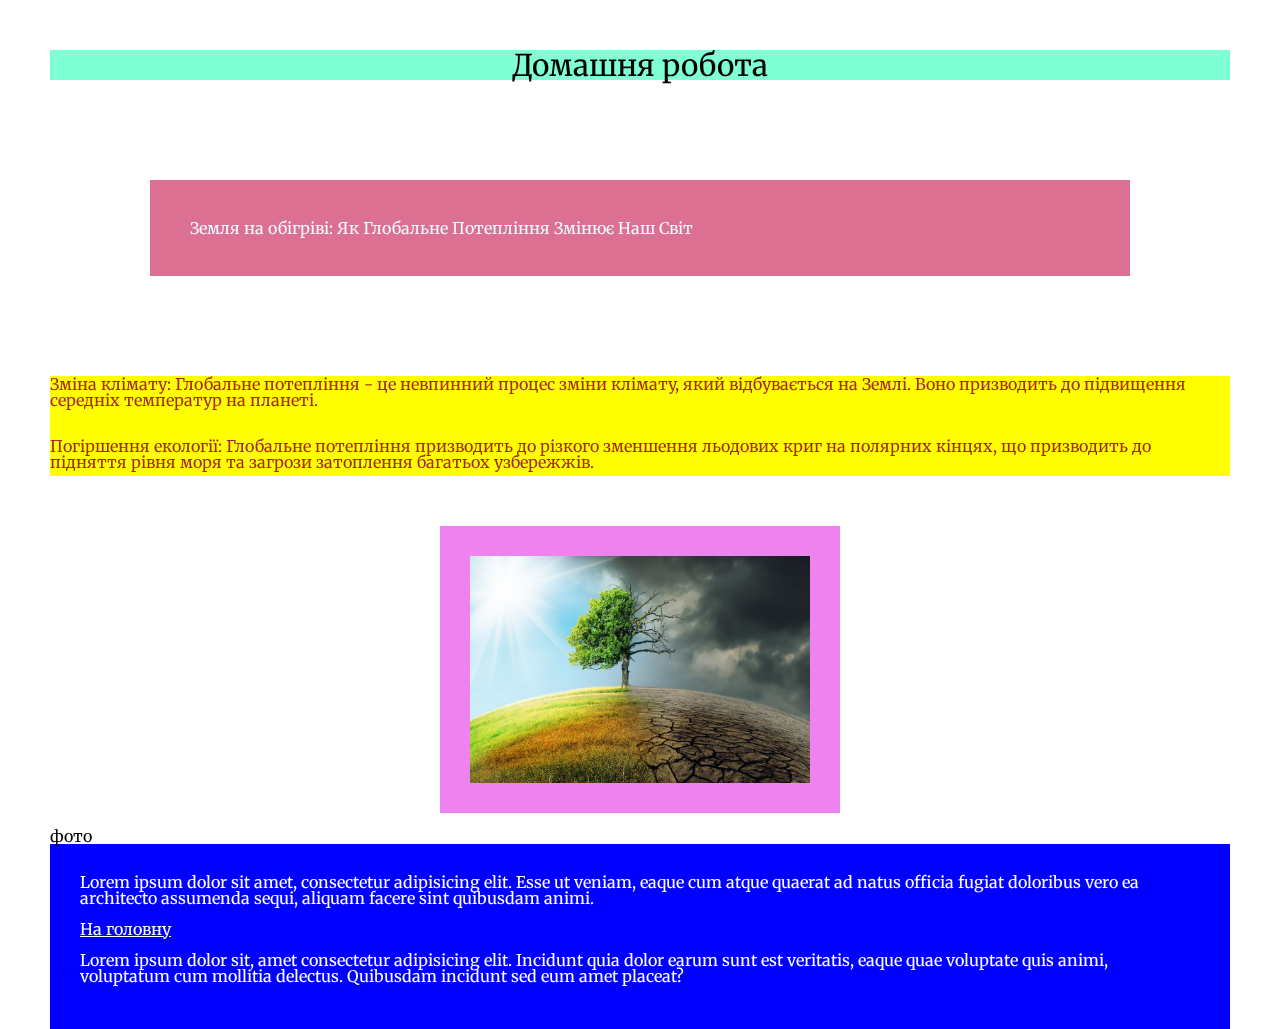
<file: lesson_6/homework.html>
<!DOCTYPE html>
<html lang="uk">
<head>
	<meta charset="UTF-8">
	<meta name="viewport" content="width=device-width, initial-scale=1.0">
	<link rel="stylesheet" href="css/style-homework.css">
	<title>Homework</title>
</head>
<body>
	<header>
		<div class="title">
			<h1>
				Домашня робота
			</h1>
		</div>
	</header>
	<main>
		<div class="title-block">
			Земля на обігріві: Як Глобальне Потепління Змінює Наш Світ
		</div>
		<div class="articles">
			<p>
				Зміна клімату: Глобальне потепління - це невпинний процес зміни клімату, який відбувається на Землі. Воно призводить до підвищення середніх температур на планеті.
			</p>
			<p>
				Погіршення екології: Глобальне потепління призводить до різкого зменшення льодових криг на полярних кінцях, що призводить до підняття рівня моря та загрози затоплення багатьох узбережжів.
			</p>
			<p>
				Зміни в рослинній і тваринному світі: Зміна клімату також впливає на рослинний і тваринний світ, змушуючи деякі види змінювати свої місця мешкання або режими життя.
			</p>
			<p>
				Вплив на здоров'я: Зміни клімату можуть призвести до загрози здоров'ю людей через поширення векторних захворювань, які передаються комарами та кліщами.
			</p>
			<p>
				Вплив на економіку: Зміна клімату також має серйозний вплив на економіку, оскільки може призвести до збитків у сільському господарстві, туризмі та інших галузях, пов'язаних із зовнішніми умовами.
			</p>
		</div>

		<img src="img/nature.jpeg" alt="Зображення природи"> 
		фото
		<div class="buttom">
			<p>Lorem ipsum dolor sit amet, consectetur adipisicing elit. Esse ut veniam, eaque cum atque quaerat ad natus officia fugiat doloribus vero ea architecto assumenda sequi, aliquam facere sint quibusdam animi.</p>
			<a target="_blank" href="index.html">На головну</a>
			<p>Lorem ipsum dolor sit, amet consectetur adipisicing elit. Incidunt quia dolor earum sunt est veritatis, eaque quae voluptate quis animi, voluptatum cum mollitia delectus. Quibusdam incidunt sed eum amet placeat?</p>
		</div>
	</main>
	<footer></footer>
</body>
</html>
</file>
<file: lesson_3/css/style.css>
@import url(reset.css);

.title h1{
	color: red;
}
.content h2{
	color: blue;
}
ol > li{
	color: yellowgreen;
}
.paragraphs > p{
	color: bisque;
}
.paragraphs #kozaks{
	color: brown;
}
#revolution{
	color: aquamarine;
}
#revolution+p{
	color: goldenrod;
}
.odesa-title >p{
	color: blueviolet;
}

.gegraphic-od h2{
	color: blue;
}
[class*="geo"]{
	color: pink;
}
.gegraphic-od p ~ p{
	color: green;
}
.gegraphic-od h2+p{
	color: red;
}
#present+p{
	color: brown;
}
footer *{
	color: blue;

}
</file>
<file: lesson_4/css/style.css>
@import url('https://fonts.googleapis.com/css2?family=Quicksand:wght@300..700&display=swap');


@import url(reset.css);

@import url(fonts.css);

.first-title{
	font-family: "Proxima Nova Regular";
	font-weight: 400;
   line-height: 48px;
	color: #2b2929;
	font-size: 40px;
	text-align: center;
}
.first-article p{
	font-family: "Proxima Nova Regular";
	font-weight: 400;
	line-height: 30px;
	text-align: left;
	color: #2b2929;
	font-size: 16px;
}
.second-article-first h3{
	color: #2b2929;
   font-size: 40px;
   font-family: "Proxima Nova Regular";
   text-align: left;
   font-weight: 400;
   line-height: 48px;
}
.second-article-first p{
	color: #2b2929;
	font-size: 16px;
	font-family: "Proxima Nova Regular";
	text-align: left;
	font-weight: 400;
	line-height: 30px;
}
.list-article h3{
	font-family: "Proxima Nova Semibold";
	font-weight: 600;
	line-height: 28px;
	color: #2b2929;
   font-size: 20px;
	text-align: left;
}
.list-article li{
	font-family: "Proxima Nova Regular";
	color: #2b2929;
	font-size: 16px;
	font-weight: 400;
	line-height: 30px;
}

.homework-title h3{
	font-family: "Quicksand";
	font-weight: 700;
	font-size: 20px;
	text-align: center;
	text-decoration: underline;
}
.homework-title + p{
	font-family: "Quicksand";
	font-weight: 300;
	color: violet;
	text-align: left;
	font-size: 16px;
}
.homework-article li{
	color: blue;
	text-decoration: underline;
	font-family: "Quicksand";
}
.homework-title ~p{
	color: black;
	font-family: "Quicksand";
	font-size: 18px;
	font-weight: 300;
	line-height: 1.6;
	text-indent: 20px;

}
.homework-title + p{
	font-family: "Quicksand";
	font-weight: 300;
	color:grey;
	text-align: left;
	font-size: 16px;
	text-shadow: 1px 1px 1px yellow;
	line-height: 1.6;
	text-indent: 20px;

}
.ending{
	text-decoration: underline;
	font-family: "Quicksand";
	color: blue;
	font-size: 18px;
	font-weight: 700;
}
.header{
	text-decoration: underline;
	font-family: "Quicksand";
	color: blue;
	font-size: 18px;
	font-weight: 700;
	text-align: center;
}
#content{

	color: #2b2929;
	text-decoration: none;
	font-family: "Quicksand";
	font-size: 24px;
	font-weight: 300;
}
</file>
<file: lesson_5/css/style.css>
@import url(reset.css);
@import url(fonts.css);

@import url('https://fonts.googleapis.com/css2?family=Roboto:wght@500&display=swap');

h1{
	color: black;
	font-size: 30px;
}
.header{
	text-decoration: underline;
font-size: 20px;
font-weight: 600;
color: gray;

}
header{
	width: 50%;
	margin: 0 auto;
	text-align: center;
	margin-bottom: 50px;
}
h2{
	font-family: "Roboto";
	font-weight: 500;
	text-align: center;
	color: #000;
   font-size: 50px;
	text-transform: capitalize;
	padding-top: 100px;
	
	width: 100%;
	margin-bottom: 60px;
	min-width: 742px;
	text-shadow: 3px 3px 3px rgba(0, 0, 0, 0.222);

}
.cards > div{
	display: inline-block;
	font-size: 0;


	
}
.cards{
	font-size: 0;
	min-width: 1320px;

}
.cards > div:not(:last-child){
	margin-right: 24px;
}
.first-article{
	background-color: rgb(31, 41, 51,0.05);
	margin-bottom: 70px;
}
h3{
	font-family: "Proxima Nova regular";
	color: #2b2929;
	font-size: 40px;
	font-style: normal;
	font-weight: 600;
	margin-bottom: 40px;}
	.second-article img{
		margin-bottom: 40px;
	}
	.second-article-first p{
		font-family: "Proxima Nova regular";
		font-size: 16px;
		line-height: 1.8;
	}
	.second-article-first{
		margin-bottom: 40px;
	}
	h4{
		font-family: "Proxima Nova regular";
		font-size: 20px;
		line-height: 1.4;
		margin-bottom: 30px;
	}
	.second-article-second li{
		font-family: "Proxima Nova regular";
		font-size: 16px;
		padding-left: 47px;
		line-height: 1.8;
	}
	.second-article-second li:not(:last-child){
		margin-bottom: 20px;
	}
	.list-second{
		margin-bottom: 40px;
	}
	.second-article-second p{
		font-family: "Proxima Nova regular";
		font-size: 16px;
		line-height: 1.8;

	}
	.second-article{
		margin-bottom: 60px;
	}
	h5{
		font-family: "Proxima Nova regular";
		font-size: 40px;
		line-height: 1.2;
		text-align: center;
		margin-bottom: 40px;
	}

	.third-blocks div{
	
		display: inline-block;
		text-align: center;
		max-width: 300px;
		vertical-align: top ;

	}
	.third-blocks div:not(:last-child){
		margin-right: 30px;
	}
	.third-blocks p{
		
		font-family: "Proxima Nova regular";
		font-size: 16px;
		line-height: 1.8;

	}
	.third-blocks h6{
		font-family: "Proxima Nova regular";
		font-size: 26px;
		line-height: 1.3;
		text-align: center;
		margin-bottom: 20px;
	}
		.third-blocks img{
			margin-bottom: 20px;
		}
	.third-blocks{
	
	}
	.third-article{
		margin-right: -12px;
		margin-left: -12px;
		background-color: #f8f8f8;
		margin-bottom: 60px;
	}

	.homework h6{
		font-size: 30px;
		font-weight: 700;
		background-color: violet;
		width: 300px;
		text-align: center;
		margin: 0 auto;
		margin-bottom: 50px;
	}
	.homework p{
		background-color: aquamarine;
		padding: 50px;
		width: 200px;
		height: 200px;
		overflow: auto;
		margin-left: 50px;
		margin-bottom: 50px;
	}
	.homework a{
		text-decoration: underline;
		color: blue;
		
		background-color: antiquewhite;
		margin-left: 100px;


	}
	.homework span{
		display: inline-block;
		background-color: brown;
		padding: 20px;
		margin: 50px;

	}
	.homework-div{
		width: 200px;
		height: 300px;
		background-color: cornflowerblue;
		padding: 20px;
		
		margin-bottom: 50px;
	}

	.list-homework{
		display: inline-block;

		font-size: 0;
		padding-left: 100px;
		
	}
	.list-homework div{
		width: 100px;
		height: 50px;
		display: inline-block;
		margin-right: 20px;
		font-size: 20px;
		font-weight: 500;
		vertical-align: bottom;text-align: center;
		background-color: darksalmon;
	}
</file>
<file: lesson_6/css/style.css>
@import url(reset.css);
@import url(fonts.css);
@import url('https://fonts.googleapis.com/css2?family=Quicksand:wght@700&display=swap');
@import url('https://fonts.googleapis.com/css2?family=Quicksand:wght@600&display=swap');
@import url('https://fonts.googleapis.com/css2?family=Quicksand:wght@500&display=swap');
@import url('https://fonts.googleapis.com/css2?family=Open+Sans:ital,wght@0,600;1,600&display=swap');
@import url('https://fonts.googleapis.com/css2?family=Open+Sans:ital@0;1&display=swap');
@import url('https://fonts.googleapis.com/css2?family=Roboto:wght@300;400&display=swap');


h1{
	font-size: 30px;
	padding: 20px;
	margin: 0 auto;
	text-align: center;
	max-width: 300px;
	background-color: deepskyblue;
	border-radius: 50%;
	border: 2px solid black;
	margin-bottom: 50px;
	margin-top: 20px;
}
.header  div{
	font-family: "Quicksand";
	font-size: 20px;
	font-weight: 500;
max-width: 200px;
max-height: 200px;
display: inline-block;
background-color: bisque;
padding: 10px;
text-align: center;
margin-right: 10px;
border: 2px dashed red;
}
.header{
	max-width: 1000px;
	margin: 0 auto;
	font-size: 0;
	text-align: center;
	margin-bottom: 50px;
}
.block{
	max-width: 200px;
	margin-left: 100px;
	background-color: grey;
	border: 1px solid black;
	text-align: center;
	line-height: 1.5;
	padding: 10px;
	margin-bottom: 30px;
	box-shadow: 5px 5px 5px black;
}
.block2{
	max-width: 200px;
	margin-left: 100px;
	background-color: grey;
	border: 1px solid black;
	text-align: center;
	line-height: 1.5;
	padding: 10px;
	opacity: 0.5;
	margin-bottom: 50px;
}
.spring{
	background: url(../img/spring.jpeg) no-repeat center;
	max-width: 300px;
	margin-bottom: 30px;
	color: aliceblue;
}
.summer{
	background: url(../img/summer.jpeg) no-repeat center;
	max-width: 300px;
	margin-bottom: 30px;
	color: aliceblue;
}
.autumn{
	background: url(../img/autumn.jpeg) no-repeat ;
	max-width: 300px;
	margin-bottom: 30px;
	color: aliceblue;
	background-attachment: fixed;

}
.winter{
	background: url(../img/winter.jpeg) no-repeat center;
	max-width: 300px;
	margin-bottom: 30px;
	color: aliceblue;

}
.images{
	margin-bottom: 30px;
	margin-left: 100px;
}
.gradient{
	background: rgb(131,58,180);
background: linear-gradient(90deg, rgba(131,58,180,1) 0%, rgba(253,29,29,1) 50%, rgba(252,176,69,1) 100%);
margin: 0 auto;
max-width: 700px;
margin-bottom: 50px;
}
.pattern{
	background: url(../img/pattern2.jpeg) repeat  ;
	min-height: 200px;
	background-size: 100%;
	min-width: 1000px;
	text-align: center;
	padding-top: 95px;
	font-size: 50px;
	color: black;
	margin: 0 auto;
	text-decoration: underline;
	text-shadow: 2px 2px 2px yellow;

}
.homework-first{
	margin-bottom: 100px;
}
.krovato{
	max-width: 1070px;
	margin: 0 auto;
}
h2.krovato{
	font-family: "Proxima Nova", sans-serif;
	font-size: 40px;
	font-weight: 400;
	line-height: 1.2;
	margin-bottom: 40px;
}
.krovato-image{
	width: 1070px;
	height: 380px;
	background-image: url(../img/krovato1.jpg);
	margin-bottom: 40px;
	border-radius: 8px;
}
.krovato-first p{
	font-family: "Proxima Nova", sans-serif;
	font-size: 16px;
	font-weight: 400;
	line-height: 1.8;

}
.krovato-first{
	margin-bottom: 40px;
}
.krovato-first p:not(:last-child){
	margin-bottom: 10px;
}
h3.krovato-second{
	font-family: "Proxima Nova", sans-serif;
	font-size: 20px;
	line-height: 1.4;
	font-weight: 400;
	margin-bottom: 30px;
}
.krovato-second p{
	font-family: "Proxima Nova", sans-serif ;
	font-weight: 400;
	font-size: 16px;
	line-height: 1.8;
	background: url(../img/krovatook.png) no-repeat top left ;
	padding-left: 35px;
	margin-bottom: 40px;
}
.krovato-second p:not(:last-child){
	margin-bottom: 20px;
}
.krovato-last{
	font-family: "Proxima Nova", sans-serif  ;
	font-size: 16px;
	font-weight: 400;
	line-height: 1.8;
}
.krovato{
	margin-bottom: 100px;
}
.playh3{
	font-family: "Quicksand",sans-serif;
	font-weight: 700;
	font-size: 40px;
	line-height: 1.2;
	color: #fff;
}
.play p{
	font-family: "Quicksand",sans-serif;
	font-size: 20px;
	color: #fff;
	font-weight: 500;
	line-height: 1.6;

}
.play-play{
	max-width: 600px;

}
.play{
	background:url(../img/Kid\ On\ Books\ Illustration.png) right no-repeat, url(../img/play-background.png) 50%/cover no-repeat;
	min-width: 1440px;
	min-height: 530px;
padding-top: 147px;
margin-bottom: 100px;
padding-left: 102px;
}
.playh3{
	margin-bottom: 24px;
}
.play-play p{
	margin-bottom: 24px;
}
.play-play a{
	font-family: "Quicksand",sans-serif;
	font-weight: 700;
	line-height: 1.5;
	font-size: 16px;
	color: #0d1216;

	max-width: 217px;
	padding: 12px 20px;
	border-radius: 8px 8px 8px 8px;
	background-color: #fff;
}
.collection{
	background-color: #1e283217;
	min-width: 1226px;
	min-height: 562px;
	margin: 0 auto;
}
h4.collectionh4{
	font-family: "Roboto", sans-serif;
	font-size: 74px;
	line-height: 0.7;
	font-weight: 300;
	margin-bottom: 52px;
	padding-top: 74px;

}
.collection p{
	font-family: "Roboto",sans-serif;
	font-weight: 400;
	font-size: 30px;
	line-height: 1.8;
	margin-bottom: 66px;
	text-transform: capitalize;
}
.collection-first{
	max-width: 686px;
	display: inline-block;
	min-height: 364px;
	padding-bottom: 74px;
	padding-right: 98px;
}
.bottom{
	background: url(../img/icon.png) no-repeat center left;
	background-color:  #1e2832;
	max-width: 273px;
	min-height: 72px;
	text-align: center;
	color: #fff;
   font-size: 29px;
	font-family: "Roboto",sans-serif;
	font-weight: 400;
	padding-top: 19px;
	padding-left: 64px;
	padding-bottom: 19px;
	text-transform: capitalize;
	padding-right: 26px;
	margin-bottom: 186px;
	display: block;
}
.collection{
	display: inline-block;
	font-size: 0;
	max-height: 562px;
}
.collection-second img{

	max-width: 424px;
	max-height: 542px;
	display: inline-block;
	border-radius: 35%  0 35% 0;
	vertical-align: top;
	margin: -18px 20px 18px -20px;

}
.collection-second{
	max-width: 424px;
	display: inline-block;
	
	border: 1px solid rgba(0, 0, 0, 0.164);
	border-radius: 35% 0 35% 0;


}
</file>
<file: lesson_7/css/style.css>
@import url(reset.css);
@import url(fonts.css);
@import url('https://fonts.googleapis.com/css2?family=Exo:ital@0;1&display=swap');
@import url('https://fonts.googleapis.com/css2?family=Exo:ital,wght@0,700;1,700&display=swap');
@import url('https://fonts.googleapis.com/css2?family=Orbitron:wght@500&display=swap');



h1{
	font-family: "Proxima Nova Regular", sans-serif;
	line-height: 1.5;
	font-size: 30px;
	max-width: 600px;
	min-height: 100px;
	margin: 0 auto;
	text-align: center;
	margin-top: 50px;
	background-color: aquamarine;
	border-radius: 25%;
	padding: 30px;
	border: 1px solid black;

}

.links a{
	background-color: bisque;
		font-family: "Proxima Nova Regular", sans-serif;
	font-size: 20px;
	padding: 10px;
	display: block;
	max-width: 300px;
	text-align: center;
	line-height: 1.5;
	border-radius: 25%;
}
.links{
	
	margin: 0 auto;
	max-width: 200px;
	margin-top: 30px;
}
.links a:not(:last-child){
	margin-bottom: 20px;
}
.links a::before{
	background:url(../img/hand.png) 0 0 no-repeat;
	content: "";
	width: 32px;
	height: 32px;
	display: inline-block;
	background-position: bottom;
	padding-top: 20px;
}
.links a:hover{
	background-color: rgba(255, 228, 196, 0.449);
	opacity: 0.6;
	text-decoration: underline;
}
.header{
	margin-bottom: 50px;
}
.krovato{
	max-width: 1070px;
	margin: 0 auto;
	margin-bottom: 50px;
}
.krovatoh2{
	font-family: "Proxima Nova Regular",sans-serif;
	font-weight: 400;
	color: #2b2929;
	font-size: 40px;
	line-height: 1.2;
	margin-bottom: 40px;
}
.krovato-first img{
	border-radius: 8px;
	margin-bottom: 40px;
}
.krovato-first p{
	font-family: "Proxima Nova Regular",sans-serif;
	font-weight: 400;
	color: #2b2929;
	font-size: 16px;
	line-height: 1.8;
}
.krovato-first{
	margin-bottom: 40px;
}
.krovatoh3{
	font-family: "Proxima Nova Regular",sans-serif;
	font-weight: 400;
	color: #2b2929;
	font-size: 20px;
	line-height: 1.4; /* 28/20 */
	margin-bottom: 30px;
}
.krovato-list li{
	font-family: "Proxima Nova Regular",sans-serif;
	font-weight: 400;
	color: #2b2929;
	font-size: 16px;
	line-height: 1.8; /* 30/16 */
	padding-left: 47px;
}
.krovato-list li:not(:last-child){
	margin-bottom: 20px;
}
.krovato-list li::before{
	background: url(../img/ok.svg) 0 0 no-repeat;
	content: "";
	width: 27px;
	height: 27px;
	display: inline-block;
	margin-right: 17px;
	background-position: center;
	margin-left: -47px;
}
.krovato-list{
	margin-bottom: 40px;
}
.krovato-second p{
	font-family: "Proxima Nova Regular",sans-serif;
	font-weight: 400;
	color: #2b2929;
	font-size: 16px;
	line-height: 1.87; /* 30/16 */
}
.krovato-first p:not(:last-child){
	margin-bottom: 10px;
}

.portfolioh3{
	font-family: "Exo",sans-serif;
	font-weight: 700;
	color: #fff;
	font-size: 60px;
	line-height: 1.16; /* 70/60 */
	text-transform: uppercase;
	padding-top: 120px;
	text-align: center;
	max-width: 401px;
	margin: 0 auto;
	
}

.portfolio{
	background: url(../img/portfolio.png) 0 0 no-repeat;
	max-width: 1512px;
	margin: 0 auto;
	margin-bottom: 60px;
}
.portfolioh3::after{
	content: "";
	height: 1px;
	background: linear-gradient(90deg, rgba(255,0,0,1) 0%, rgba(66,255,0,1) 50%, rgba(36,0,255,1) 100%);
	display: inline-block;
	width: 100%;
	
}
.portfolio >p{
	text-align: center;
	font-family: "Exo",sans-serif;
	font-weight: 400;
	color: #fff;
	font-size: 18px;
	line-height: 2.2; /* 40/18 */
	max-width: 992px;
	text-align: center;
	text-transform: capitalize ;
	margin: 0 auto;
	letter-spacing: -1px;
	margin-bottom: 60px;
}
.portfolio-group p{
	font-family: "Orbitron",sans-serif;
	font-weight: 500;
	color: #fff;
	font-size: 20px;
	line-height: 1.25; /* 25/20 */
	display: inline-block;
	text-transform: capitalize;
	
}
.portfolio-group p:not(:last-child){
margin-right: 31px;
}
.portfolio-group{
	display: inline-block;
	font-size: 0;
	padding-left: 181px;
}
.portfolio-group p::after {
	content: "";
	width: 10px;
	height: 10px;
	background: linear-gradient(90deg, rgba(255,0,0,1) 0%, rgba(66,255,0,1) 50%, rgba(36,0,255,1) 100%);
	border-radius: 50%;
	display: inline-block;
	margin-left: 20px;

}
.portfolio2{
	max-width: 1100px;

	font-size: 0;
	background-color: black;
	margin: 0 auto;
	margin-bottom: 60px;
}
.portfolio2 p{
	font-family: "Exo",sans-serif;
	font-weight: 400;
	color: #fff;
	font-size: 20px;
	line-height: 1;
	letter-spacing: -1px;
	display: inline-block;
}
.portfolio2 p:first-child::before{
	background: url(../img/telephone.svg) 0 0 no-repeat;
	content: "";
	width: 16px;
	height: 16px;
	display: inline-block;
	margin-right: 20px;
}
.portfolio2 p:first-child{
	padding-left: 37px;
	margin-right: 120px;
}
.portfolio2 p:last-child{
	margin-left: 120px;
}
.portfolio2 p:nth-child(2){
	text-transform: capitalize;

}
.portfolio2 p:nth-child(2)::before{
	background: url(../img/location.svg) 0 0 no-repeat;
	content: "";
	width: 16px;
	height: 16px;
	display: inline-block;
	margin-right: 20px;
}
.portfolio2 p:last-child::before{
	background: url(../img/letter.svg) 0 0 no-repeat;
	content: "";
	width: 16px;
	height: 16px;
	display: inline-block;
	margin-right: 20px;
}
.game{

	display: inline-block;
	font-size: 0;
	height: 100%;
	background-color: bisque;
	margin-bottom: 50px;
	
	
	}
	.game1{
		width: 50px;
		height: 100px;
		background-color: pink;
		display: inline-block;
		font-size: 0;
	}
	
	.game1:hover + .game2{
		visibility: visible;
	}
	
	.game2{
		width: 750px;
		height: 50px;
		background-color: pink;
		display: inline-block;
		font-size: 0;
		visibility: hidden;
	}
	.game2:hover{
		visibility: visible;
	}
	.game3{
		background-color: pink;
	
		margin-left: 750px;
		height: 300px;
		width: 50px;
		visibility: hidden;
	
	}
	.game2:hover + .game3,
	.game3:hover{
		visibility: visible;
	}
	.game4{
		background-color: pink;
		height: 50px;
		width: 350px;
		margin-left: 450px;
		visibility: hidden;
	}
	.game3:hover + .game4,
	.game4:hover{
	visibility: visible;
	}
	.game5{
		background-color: pink;
		width: 20px;
		height: 250px;
		margin-left: 450px;
		visibility: hidden;
	}
	.game4:hover + .game5,
	.game5:hover{
	visibility: visible;
	}
	.game6{
		background-color: red;
		width: 20px;
		height: 20px;
		margin-left: 450px;
		visibility: hidden;
	}
	.game5:hover + .game6,
	.game6:hover{
	visibility: visible;
	}
</file>
<file: lesson_8/css/style.css>
@import url(reset.css);
@import url(fonts.css);
@import url('https://fonts.googleapis.com/css2?family=Bungee+Spice&display=swap');
@import url('https://fonts.googleapis.com/css2?family=Bebas+Neue&display=swap');

h1{
	font-family: "Bungee Spice", sans-serif;
	font-size: 50px;
	max-width: 500px;
	margin: 0 auto;
	background-color: rgba(255, 255, 0, 0.304);
	text-align: center;
	padding: 20px;
	margin-bottom: 50px;
}
.main{
	max-width: 1000px;
	margin: 0 auto;
	padding: 50px;
	border: 2px solid blue;
	background-color: rgba(0, 0, 255, 0.078);
	font-family: "Bebas Neue",sans-serif;
	font-size: 30px;
	font-weight: 400;
}
.main p:not(:last-child){
	margin-bottom: 15px;
}

.main span:hover{
	color: rgba(0, 0, 0, 0.3);
}
.main span{
	display: inline-block;
	vertical-align: middle;
	padding-left: 20px;
}
.main p{
	height: 100px;
	max-width: 500px;
	
}
.main :last-of-type img{
	max-width: 200px;
	max-height: 300px;
}
.main{
	margin-bottom: 50px;
}

.krovato{
	max-width: 1000px;
	margin: 0 auto;

	background-color: rgba(0, 128, 0, 0.225);
	border: 2px solid green;
	padding: 20px;
	margin-bottom: 50px;
	font-size: 20px;
	

}
picture img{
	border-radius: 8px;
}
.up a{
font-family: "Bungee Spice", sans-serif;
	font-size: 50px;
	max-width: 1000px;
	margin: 0 auto;
	background-color: rgba(255, 255, 0, 0.304);
	text-align: center;
	padding: 20px;
	display: block;
}
.up a:hover{
	opacity: 0.5;
	text-decoration: underline;
}
picture p{
	display: inline-block;
}
</file>
<file: lesson_9/css/style.css>
@import url(reset.css);
@import url(fonts.css);
</file>
<file: lesson_6/css/style-homework.css>
@import url('https://fonts.googleapis.com/css2?family=Merriweather&display=swap');

@import url(reset.css);

body{
	font-family: 'Merriweather';
	margin: 50px;
}
header{
	text-align: center;
	background-color: aquamarine;
	margin-bottom: 20px;
	font-size: 30px;
}
.title-block{
	background-color: palevioletred;
	padding: 40px;
	color: aliceblue;
	margin: 100px;
}
.articles{
	background-color: yellow;
	color:brown;
	max-height: 100px;
	overflow: scroll;
	margin-bottom: 50px;
}

p{
	margin-bottom: 30px;
}

/*приклад з блочно-рядкового у блочний*/
img{
	background-color: violet;
	max-width: 400px;
	padding: 30px;
	margin: 0 auto;
	display: block;
	margin-bottom: 15px;
	
	
}
.buttom{
	background-color: blue;
	color: white;
	padding: 30px;
	margin-bottom: 15px;


}
.buttom p{
	margin-bottom: 15px;
}
.buttom a{
	color: white;
	text-decoration: underline;
	display: inline-block;
	margin-bottom: 15px;
}
</file>
